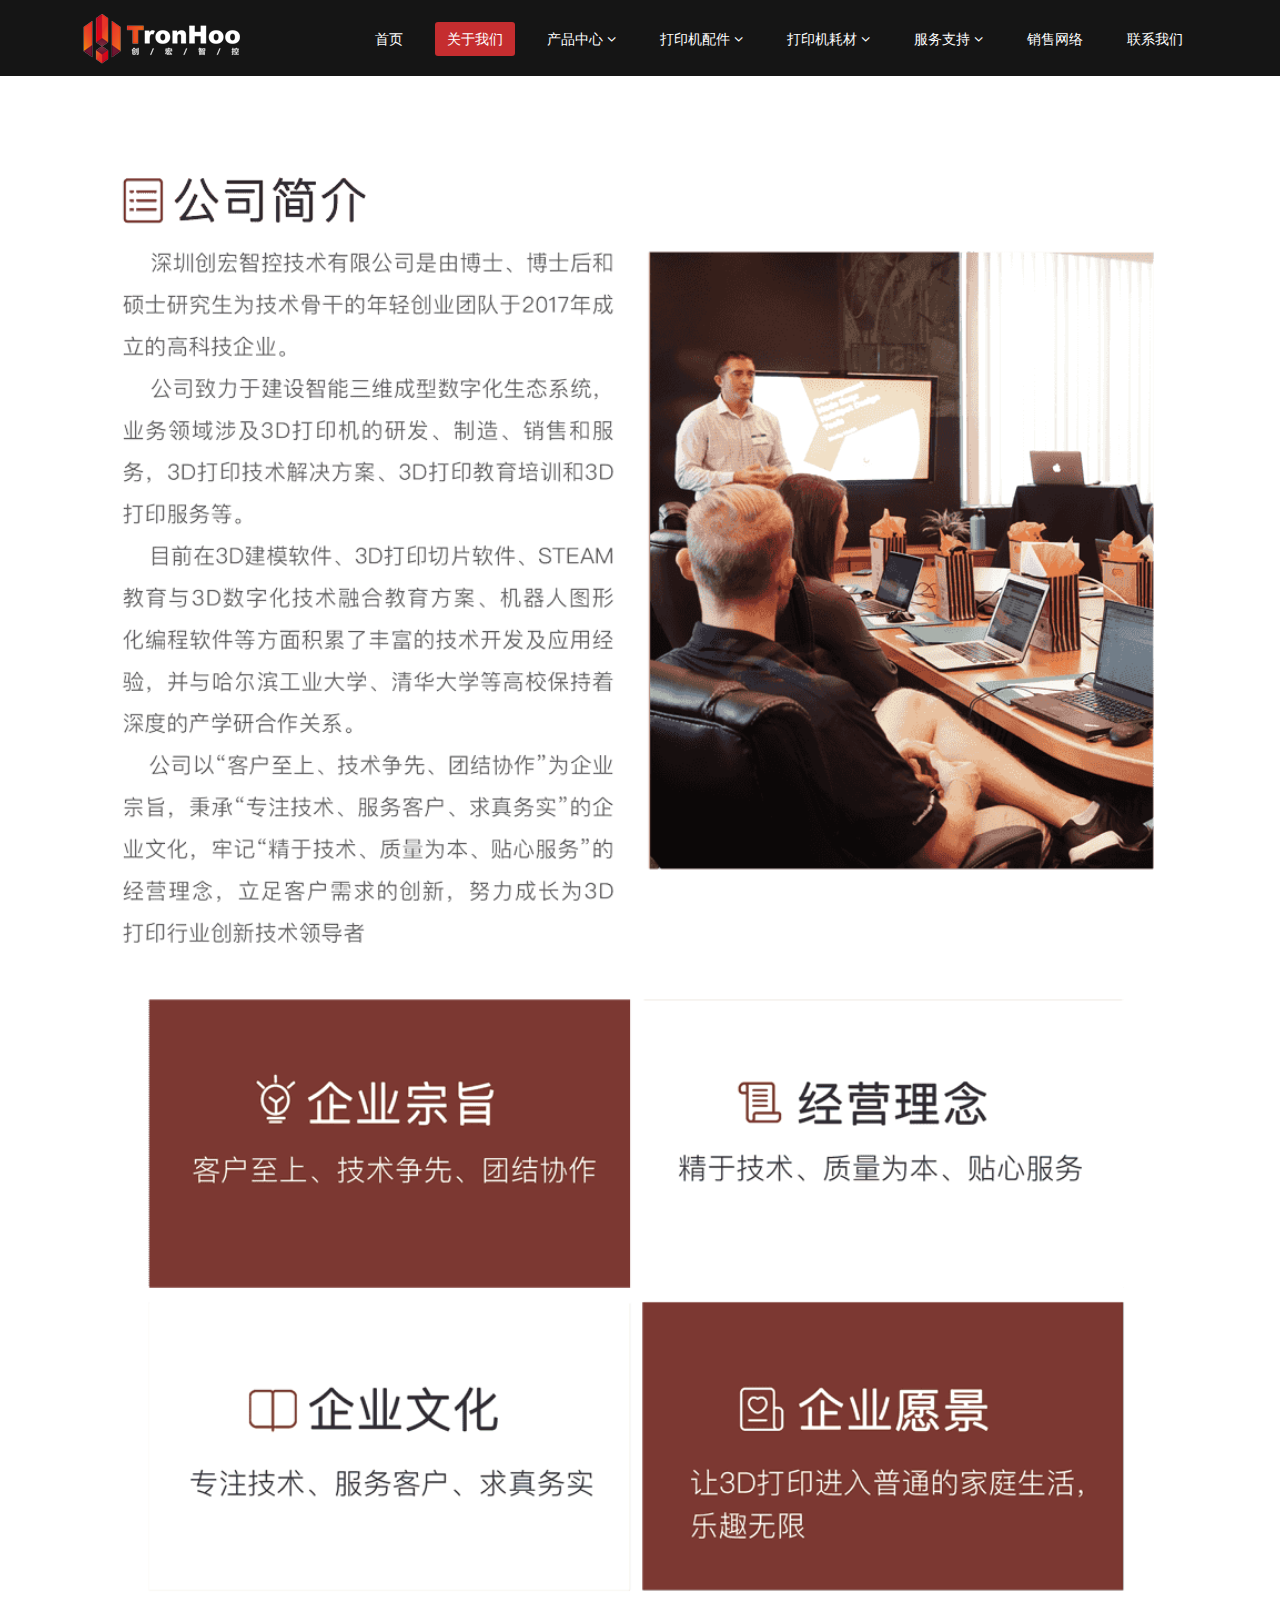
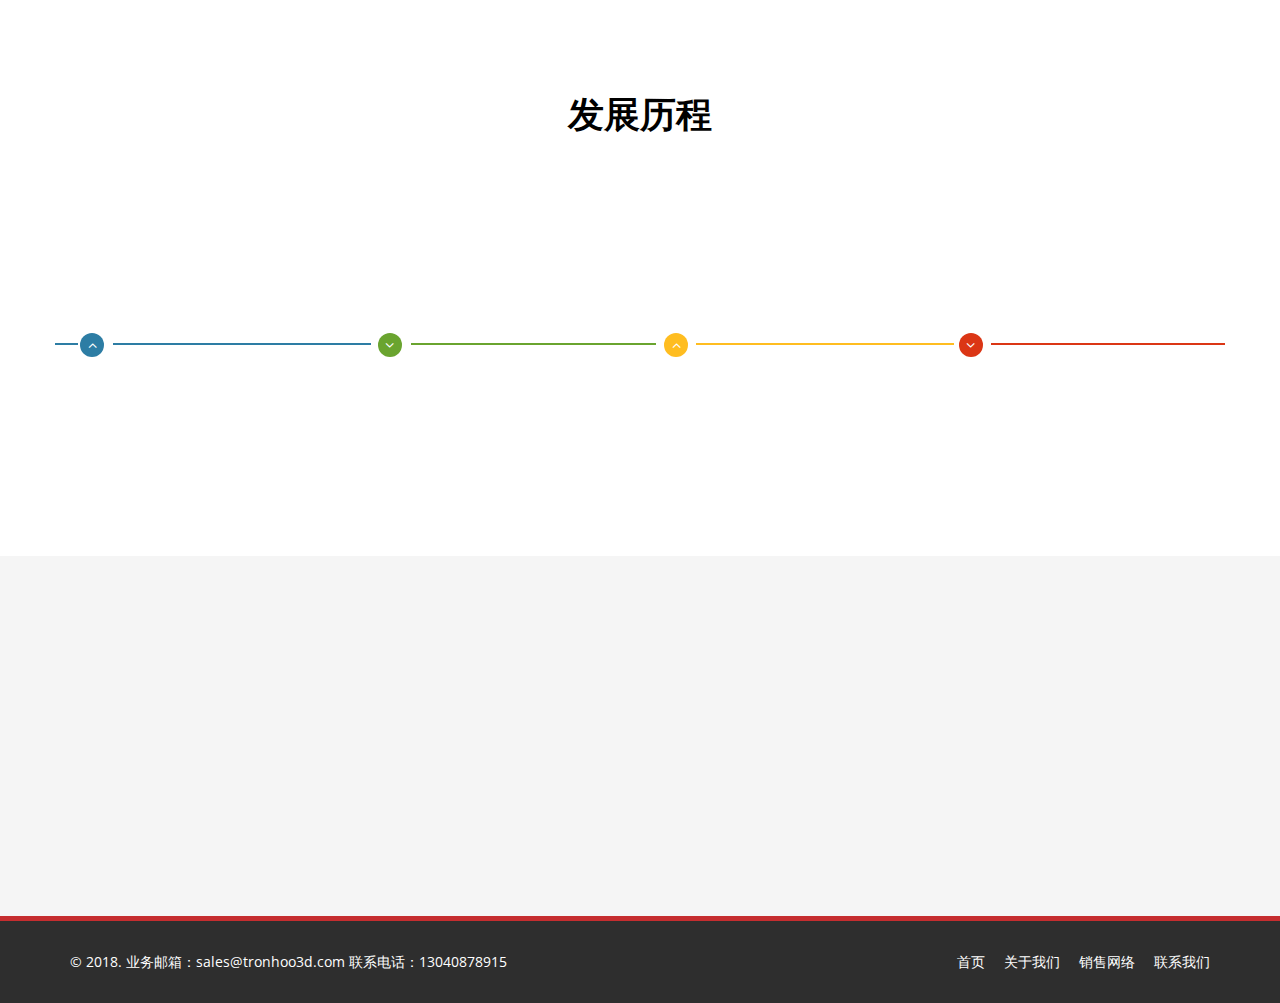
<file: about-us.html>
<!DOCTYPE html>
<html lang="en">
<head>
    <meta charset="utf-8">
    <meta name="viewport" content="width=device-width, initial-scale=1.0">
    <meta name="description" content="">
    <meta name="author" content="">
    <link rel="icon" href="images/tronhoo3d_ico_16x16.ico">

    <title>关于我们</title>

    <!-- core CSS -->
    <link href="css/bootstrap.min.css" rel="stylesheet">
    <link href="css/font-awesome.min.css" rel="stylesheet">
    <link href="css/prettyPhoto.css" rel="stylesheet">
    <link href="css/animate.min.css" rel="stylesheet">
    <link href="css/main.css" rel="stylesheet">
    <link href="css/responsive.css" rel="stylesheet">
    <style type="text/css">
        h1,h2{
            color: black;
        }
        h1{
            font-size: 24px;
        }
        .lead {
            text-align: left;
            text-indent: 32px;
            margin-bottom: 0px;
            background-color: #f5f5f5;
            padding: 5px;
        }
        .leads{
            text-align: center;
            background-color: #f5f5f5;
            padding: 5px;
            margin: 5px;
        }
    </style>

    <!--[if lt IE 9]>
    <script src="js/html5shiv.js"></script>
    <script src="js/respond.min.js"></script>
<![endif]-->       
</head><!--/head-->

<body>

    <header id="header">

        <nav class="navbar navbar-inverse" role="banner">
            <div class="container">
                <div class="navbar-header">
                    <a class="navbar-brand" href="index.html"><img src="images/logo.png" alt="logo"></a>
                </div>

                <div class="collapse navbar-collapse navbar-right">
                    <ul class="nav navbar-nav">
                        <li><a href="index.html">首页</a></li>
                        <li class="active"><a href="about-us.html">关于我们</a></li>
                        <li class="dropdown">
                            <a href="project.html" class="dropdown-toggle" data-toggle="project.html">产品中心 <i class="fa fa-angle-down"></i></a>
                            <ul class="dropdown-menu">
                                <li><a href="project.html#diy">DIY桌面级3D打印机</a></li>
                                <li><a href="project.html#edu">教育类智能3D打印机</a></li>
                                <li><a href="project.html#ind">工业级智能3D打印机</a></li>
                                <li><a href="project.html#stm">STEAM教育方案</a></li>
                            </ul>
                        </li>
                        <li class="dropdown">
                            <a href="accessory.html" class="dropdown-toggle" data-toggle="accessory.html">打印机配件 <i class="fa fa-angle-down"></i></a>
                            <ul class="dropdown-menu">
                                <li><a href="accessory.html#控制模块">控制模块</a></li>
                                <li><a href="accessory.html#驱动模块">驱动模块</a></li>
                                <li><a href="accessory.html#光学模块">光学模块</a></li>
                                <li><a href="accessory.html#挤出模块">挤出模块</a></li>
                                <li><a href="accessory.html#电机">电机</a></li>
                                <li><a href="accessory.html#热床">热床</a></li>
                                <li><a href="accessory.html#传感器">传感器</a></li>
                                <li><a href="accessory.html#其他功能模块">其他功能模块</a></li>
                            </ul>
                        </li>
                        <li class="dropdown">
                            <a href="accessory2.html" class="dropdown-toggle" data-toggle="accessory2.html">打印机耗材 <i class="fa fa-angle-down"></i></a>
                            <ul class="dropdown-menu">
                                <li><a href="accessory2.html#PLA">PLA</a></li>
                                <li><a href="accessory2.html#TPU">TPU</a></li>
                                <li><a href="accessory2.html#ABS">ABS</a></li>
                                <li><a href="accessory2.html#PCL">PCL</a></li>
                                <li><a href="accessory2.html#光敏树脂">光敏树脂</a></li>
                                <li><a href="accessory2.html#其他耗材">其他耗材</a></li>
                            </ul>
                        </li>
                        <li class="dropdown">
                            <a href="services.html" class="dropdown-toggle" data-toggle="services.html">服务支持 <i class="fa fa-angle-down"></i></a>
                            <ul class="dropdown-menu">
                                <li><a href="services.html#models">3D模型库</a></li>
                                <li><a href="services.html#software">软件下载</a></li>
                                <li><a href="services.html#files">文件下载</a></li>
                                <li><a href="services.html#ques">常见问题</a></li>
                                <li><a href="services.html#news">3D打印机资讯</a></li>
                            </ul>
                        </li>
                        <li><a href="sell.html">销售网络</a></li> 
                        <li><a href="contact-us.html">联系我们</a></li>                        
                    </ul>
                </div>
            </div><!--/.container-->
        </nav><!--/nav-->
    </header><!--/顶部导航-->

    <section id="about-us">
        <div class="container">
        	<div class="center wow fadeInDown">
        		<img class="col-md-12 col-sm-12 col-xs-12" src="images/aboutus.png"> <!-- 公司介绍图片 -->
        	</div>
     	<div class="team">
           	<div class="center wow fadeInDown">
              		<h2>发展历程</h2>
          	</div>

          	<div class="row clearfix">
              		<div class="col-md-4 col-sm-6">	
                 		<div class="single-profile-top wow fadeInDown" data-wow-duration="1000ms" data-wow-delay="300ms" style ="min-height: 0;">
                    		<h2>2017年创宏智控公司成立；</h2>
                		</div>
            		</div>

        		</div> <!--/.row -->
        		<div class="row team-bar">
          		<div class="first-one-arrow hidden-xs">
             			<hr>
         			</div>
         			<div class="first-arrow hidden-xs">
             			<hr> <i class="fa fa-angle-up"></i>
         			</div>
         			<div class="second-arrow hidden-xs">
             			<hr> <i class="fa fa-angle-down"></i>
         			</div>
         			<div class="third-arrow hidden-xs">
             			<hr> <i class="fa fa-angle-up"></i>
         			</div>
         			<div class="fourth-arrow hidden-xs">
             			<hr> <i class="fa fa-angle-down"></i>
         			</div>
     		</div> <!--发展历程时间图-->       

    		 	<div class="row clearfix">   
      			<div class="col-md-4 col-sm-6 col-md-offset-2">	
         				<div class="single-profile-bottom wow fadeInUp" data-wow-duration="1000ms" data-wow-delay="600ms" style ="margin-left: 25%;min-height: 0;">
            				<h2>2018年成功推出5款智能3D打印机。</h2>
        				</div>
    				</div>
			</div>	<!--/.row-->
		</div><!--section-->
	</div><!--/.container-->
</section><!--/发展历程-->

    <section id="bottom">
        <div class="container wow fadeInDown" data-wow-duration="1000ms" data-wow-delay="600ms">
            <div class="row">
                <div class="col-md-2 col-sm-6"></div>
                <div class="col-md-2 col-sm-6">
                    <div class="widget">
                        <h3>公司信息</h3>
                        <ul>
                            <li><a href="index.html">首页</a></li>
                            <li><a href="about-us.html">关于我们</a></li>
                            <li><a href="about-us.html">荣誉资质</a></li>
                            <li><a href="about-us.html">办公环境</a></li>
                        </ul>
                    </div>    
                </div><!--/.col-md-3-->

                <div class="col-md-2 col-sm-6">
                    <div class="widget">
                        <h3>产品中心</h3>
                        <ul>
                            <li><a href="project.html#diy">DIY桌面级3D打印机</a></li>
                            <li><a href="project.html#edu">教育类智能3D打印机</a></li>
                            <li><a href="project.html#ind">工业级智能3D打印机</a></li>
                            <li><a href="project.html#ind">Steam教育方案</a></li>
                        </ul>
                    </div>    
                </div><!--/.col-md-3-->

                <div class="col-md-2 col-sm-6">
                    <div class="widget">
                        <h3>配件及耗材</h3>
                        <ul>
                            <li><a href="accessory1.html">打印机配件</a></li>
                            <li><a href="accessory2.html">打印机耗材</a></li>   
                        </ul>
                    </div>    
                </div><!--/.col-md-3-->

                <div class="col-md-2 col-sm-6">
                    <div class="widget">
                        <h3>服务支持</h3>
                        <ul>
                            <li><a href="services.html#models">3D模型库</a></li>
                            <li><a href="services.html#software">软件下载</a></li>
                            <li><a href="services.html#files">文件下载</a></li>
                            <li><a href="services.html#ques">常见问题</a></li>
                            <li><a href="services.html#news">3D打印机资讯</a></li>
                        </ul>
                    </div>    
                </div><!--/.col-md-3-->
                <img class="contactImg" src="images/contact2.png" alt="官网二维码">
                <img class="contactImg" src="images/contact1.png" alt="微信公众号">
            </div>
        </div>
    </section><!--/#底部导航栏-->

<footer id="footer" class="midnight-blue">
    <div class="container">
        <div class="row">
            <div class="col-sm-6">
                &copy; 2018. 业务邮箱：sales@tronhoo3d.com 联系电话：13040878915
            </div>
            <div class="col-sm-6">
                <ul class="pull-right">
                    <li><a href="index.html">首页</a></li>
                    <li><a href="about-us.html">关于我们</a></li>
                    <li><a href="sell.html">销售网络</a></li>
                    <li><a href="contact-us.html">联系我们</a></li>
                </ul>
            </div>
        </div>
    </div>
</footer><!--/#底部-->


<script src="js/jquery.js"></script>
<script src="js/bootstrap.min.js"></script>
<script src="js/jquery.prettyPhoto.js"></script>
<script src="js/jquery.isotope.min.js"></script>
<script src="js/main.js"></script>
<script src="js/wow.min.js"></script>
</body>
</html>
</file>
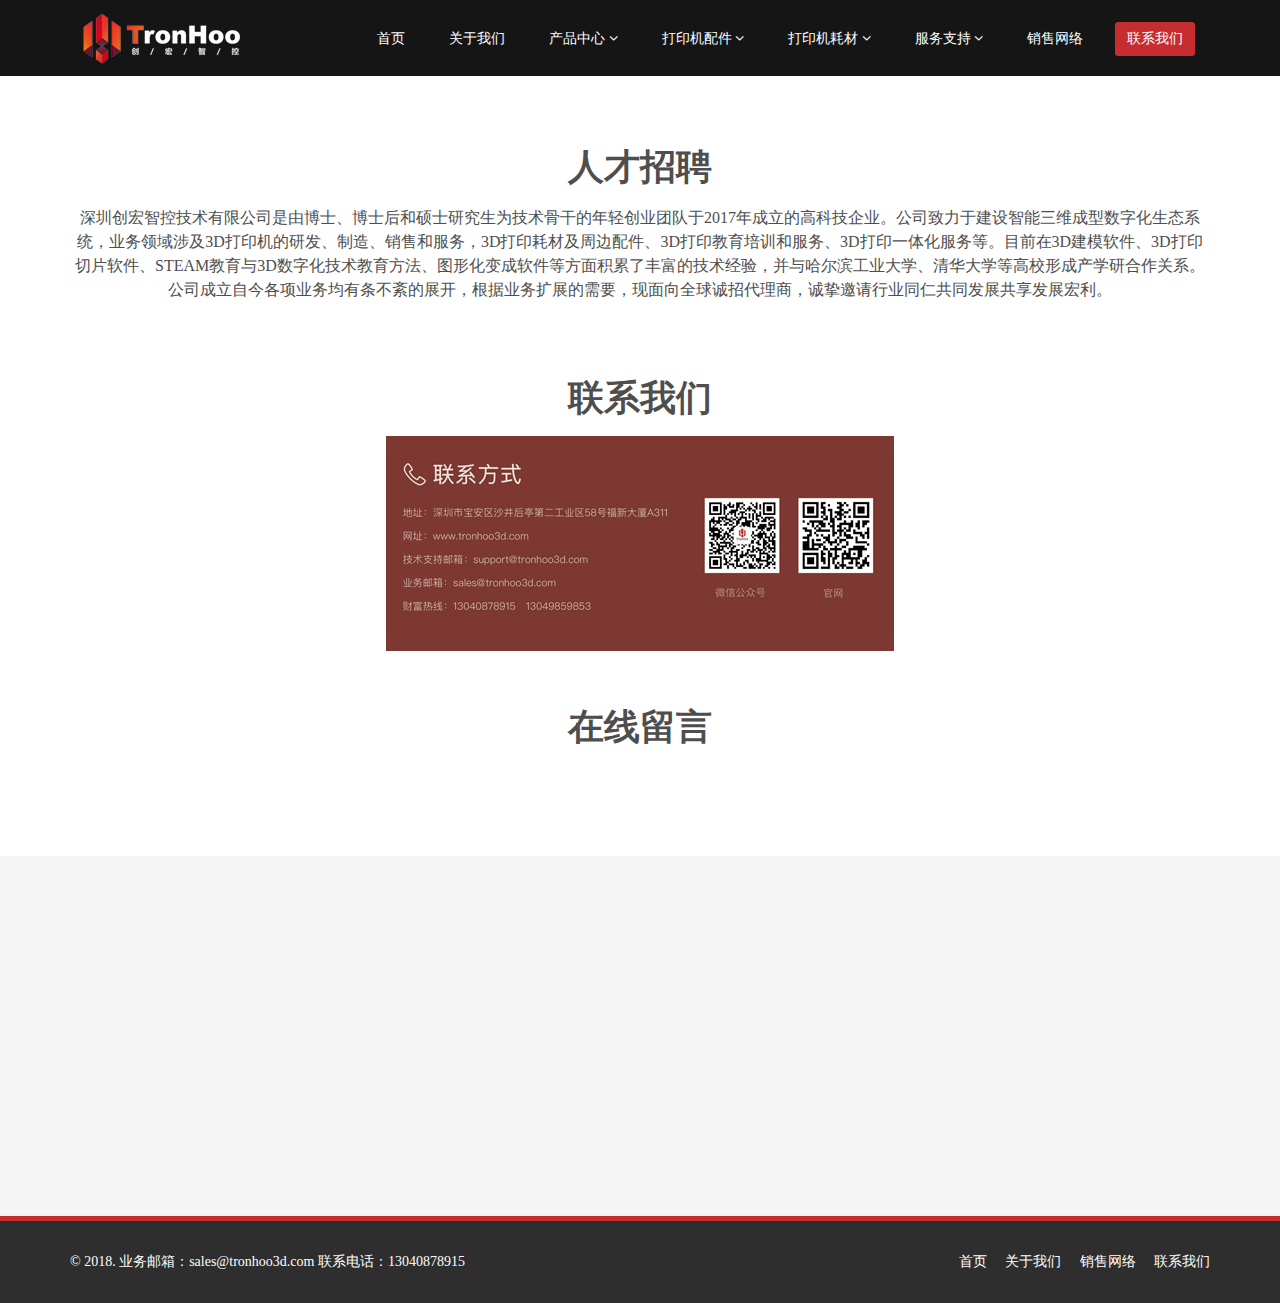
<file: contact-us.html>
<!DOCTYPE html>
<html lang="en">
<head>
    <meta charset="utf-8">
    <meta name="viewport" content="width=device-width, initial-scale=1.0">
    <meta name="description" content="">
    <meta name="author" content="">
    <link rel="icon" href="images/tronhoo3d_ico_16x16.ico">
    <title>关于我们</title>
	
	<!-- core CSS -->
    <link href="css/bootstrap.min.css" rel="stylesheet">
    <link href="css/font-awesome.min.css" rel="stylesheet">
    <link href="css/prettyPhoto.css" rel="stylesheet">
    <link href="css/animate.min.css" rel="stylesheet">
	<link href="css/main.css" rel="stylesheet">
    <link href="css/responsive.css" rel="stylesheet">
    <link rel="stylesheet" type="text/css" href="css/contact.css">
	
    <!--[if lt IE 9]>
    <script src="js/html5shiv.js"></script>
    <script src="js/respond.min.js"></script>
    <![endif]-->       
</head><!--/head-->

<body>

    <header id="header">
        <nav class="navbar navbar-inverse" role="banner">
            <div class="container">
                <div class="navbar-header">
                    <button type="button" class="navbar-toggle" data-toggle="collapse" data-target=".navbar-collapse">
                        <span class="sr-only">Toggle navigation</span>
                        <span class="icon-bar"></span>
                        <span class="icon-bar"></span>
                        <span class="icon-bar"></span>
                    </button>
                    <a class="navbar-brand" href="index.html"><img src="images/logo.png" alt="logo"></a>
                </div>
				
                <div class="collapse navbar-collapse navbar-right">
                    <ul class="nav navbar-nav">
                        <li><a href="index.html">首页</a></li>
                        <li><a href="about-us.html">关于我们</a></li>
                        <li class="dropdown">
                            <a href="project.html" class="dropdown-toggle" data-toggle="project.html">产品中心 <i class="fa fa-angle-down"></i></a>
                            <ul class="dropdown-menu">
                                <li><a href="project.html#diy">DIY桌面级3D打印机</a></li>
                                <li><a href="project.html#edu">教育类智能3D打印机</a></li>
                                <li><a href="project.html#ind">工业级智能3D打印机</a></li>
                                <li><a href="project.html#stm">STEAM教育方案</a></li>
                            </ul>
                        </li>
                        <li class="dropdown">
                            <a href="accessory.html" class="dropdown-toggle" data-toggle="accessory.html">打印机配件 <i class="fa fa-angle-down"></i></a>
                            <ul class="dropdown-menu">
                                <li><a href="accessory.html#控制模块">控制模块</a></li>
                                <li><a href="accessory.html#驱动模块">驱动模块</a></li>
                                <li><a href="accessory.html#光学模块">光学模块</a></li>
                                <li><a href="accessory.html#挤出模块">挤出模块</a></li>
                                <li><a href="accessory.html#电机">电机</a></li>
                                <li><a href="accessory.html#热床">热床</a></li>
                                <li><a href="accessory.html#传感器">传感器</a></li>
                                <li><a href="accessory.html#其他功能模块">其他功能模块</a></li>
                            </ul>
                        </li>
                        <li class="dropdown">
                            <a href="accessory2.html" class="dropdown-toggle" data-toggle="accessory2.html">打印机耗材 <i class="fa fa-angle-down"></i></a>
                            <ul class="dropdown-menu">
                                <li><a href="accessory2.html#PLA">PLA</a></li>
                                <li><a href="accessory2.html#TPU">TPU</a></li>
                                <li><a href="accessory2.html#ABS">ABS</a></li>
                                <li><a href="accessory2.html#PCL">PCL</a></li>
                                <li><a href="accessory2.html#光敏树脂">光敏树脂</a></li>
                                <li><a href="accessory2.html#其他耗材">其他耗材</a></li>
                            </ul>
                        </li>
                        <li class="dropdown">
                            <a href="services.html" class="dropdown-toggle" data-toggle="services.html">服务支持 <i class="fa fa-angle-down"></i></a>
                            <ul class="dropdown-menu">
                                <li><a href="services.html#models">3D模型库</a></li>
                                <li><a href="services.html#software">软件下载</a></li>
                                <li><a href="services.html#files">文件下载</a></li>
                                <li><a href="services.html#ques">常见问题</a></li>
                                <li><a href="services.html#news">3D打印机资讯</a></li>
                            </ul>
                        </li>
                        <li><a href="sell.html">销售网络</a></li> 
                        <li class="active"><a href="contact-us.html">联系我们</a></li>                        
                    </ul>
                </div>
            </div><!--/.container-->
        </nav><!--/nav-->
	</header><!--/顶部导航-->

    <section id="about-us">
        <div class="container">
        	<div class="center wow fadeInDown">
				<h2>人才招聘</h2>
				<p class="lead">深圳创宏智控技术有限公司是由博士、博士后和硕士研究生为技术骨干的年轻创业团队于2017年成立的高科技企业。公司致力于建设智能三维成型数字化生态系统，业务领域涉及3D打印机的研发、制造、销售和服务，3D打印耗材及周边配件、3D打印教育培训和服务、3D打印一体化服务等。目前在3D建模软件、3D打印切片软件、STEAM教育与3D数字化技术教育方法、图形化变成软件等方面积累了丰富的技术经验，并与哈尔滨工业大学、清华大学等高校形成产学研合作关系。公司成立自今各项业务均有条不紊的展开，根据业务扩展的需要，现面向全球诚招代理商，诚挚邀请行业同仁共同发展共享发展宏利。</p>
			</div>

			<div class="center wow fadeInDown">
				<h2>联系我们</h2>
				<img src="images/contact.png">
			</div>
			
				
            <div class="center wow fadeInDown end">
                <h2>在线留言</h2>
            </div>
            <div id="comment">
                <commemt-content v-bind:comment="comment" v-on:change="changCommmer"></commemt-content>
                <comment-textarea v-bind:type="type" v-bind:name="oldComment" v-on:submit="addComment" v-on:canel="canelCommit"></comment-textarea>
            </div><!-- 留言系统使用了vuejs模板-->
		</div><!--/.container-->
    </section>

        <section id="bottom">
        <div class="container wow fadeInDown" data-wow-duration="1000ms" data-wow-delay="600ms">
            <div class="row">
                <div class="col-md-2 col-sm-6"></div>
                <div class="col-md-2 col-sm-6">
                    <div class="widget">
                        <h3>公司信息</h3>
                        <ul>
                            <li><a href="index.html">首页</a></li>
                            <li><a href="about-us.html">关于我们</a></li>
                            <li><a href="about-us.html">荣誉资质</a></li>
                            <li><a href="about-us.html">办公环境</a></li>
                        </ul>
                    </div>    
                </div><!--/.col-md-3-->

                <div class="col-md-2 col-sm-6">
                    <div class="widget">
                        <h3>产品中心</h3>
                        <ul>
                            <li><a href="project.html#diy">DIY桌面级3D打印机</a></li>
                            <li><a href="project.html#edu">教育类智能3D打印机</a></li>
                            <li><a href="project.html#ind">工业级智能3D打印机</a></li>
                            <li><a href="project.html#ind">Steam教育方案</a></li>
                        </ul>
                    </div>    
                </div><!--/.col-md-3-->

                <div class="col-md-2 col-sm-6">
                    <div class="widget">
                        <h3>配件及耗材</h3>
                        <ul>
                            <li><a href="accessory1.html">打印机配件</a></li>
                            <li><a href="accessory2.html">打印机耗材</a></li>   
                        </ul>
                    </div>    
                </div><!--/.col-md-3-->

                <div class="col-md-2 col-sm-6">
                    <div class="widget">
                        <h3>服务支持</h3>
                        <ul>
                            <li><a href="services.html#models">3D模型库</a></li>
                            <li><a href="services.html#software">软件下载</a></li>
                            <li><a href="services.html#files">文件下载</a></li>
                            <li><a href="services.html#ques">常见问题</a></li>
                            <li><a href="services.html#news">3D打印机资讯</a></li>
                        </ul>
                    </div>    
                </div><!--/.col-md-3-->
                <img class="contactImg" src="images/contact2.png" alt="官网二维码">
                <img class="contactImg" src="images/contact1.png" alt="微信公众号">
            </div>
        </div>
    </section><!--/#底部导航-->

    <footer id="footer" class="midnight-blue">
        <div class="container">
            <div class="row">
                <div class="col-sm-6">
                    &copy; 2018. 业务邮箱：sales@tronhoo3d.com 联系电话：13040878915
                </div>
                <div class="col-sm-6">
                    <ul class="pull-right">
                        <li><a href="index.html">首页</a></li>
                        <li><a href="about-us.html">关于我们</a></li>
                        <li><a href="sell.html">销售网络</a></li>
                        <li><a href="contact-us.html">联系我们</a></li>
                    </ul>
                </div>
            </div>
        </div>
    </footer><!--/#底部-->
    

    <script src="js/jquery.js"></script>
    <script src="js/bootstrap.min.js"></script>
    <script src="js/jquery.prettyPhoto.js"></script>
    <script src="js/jquery.isotope.min.js"></script>
    <script src="js/main.js"></script>
    <script src="js/wow.min.js"></script>
    <script src="js/vue.js"></script>
    <script src="js/contact.js"></script><!--/该页面js代码-->
</body>
</html>
</file>
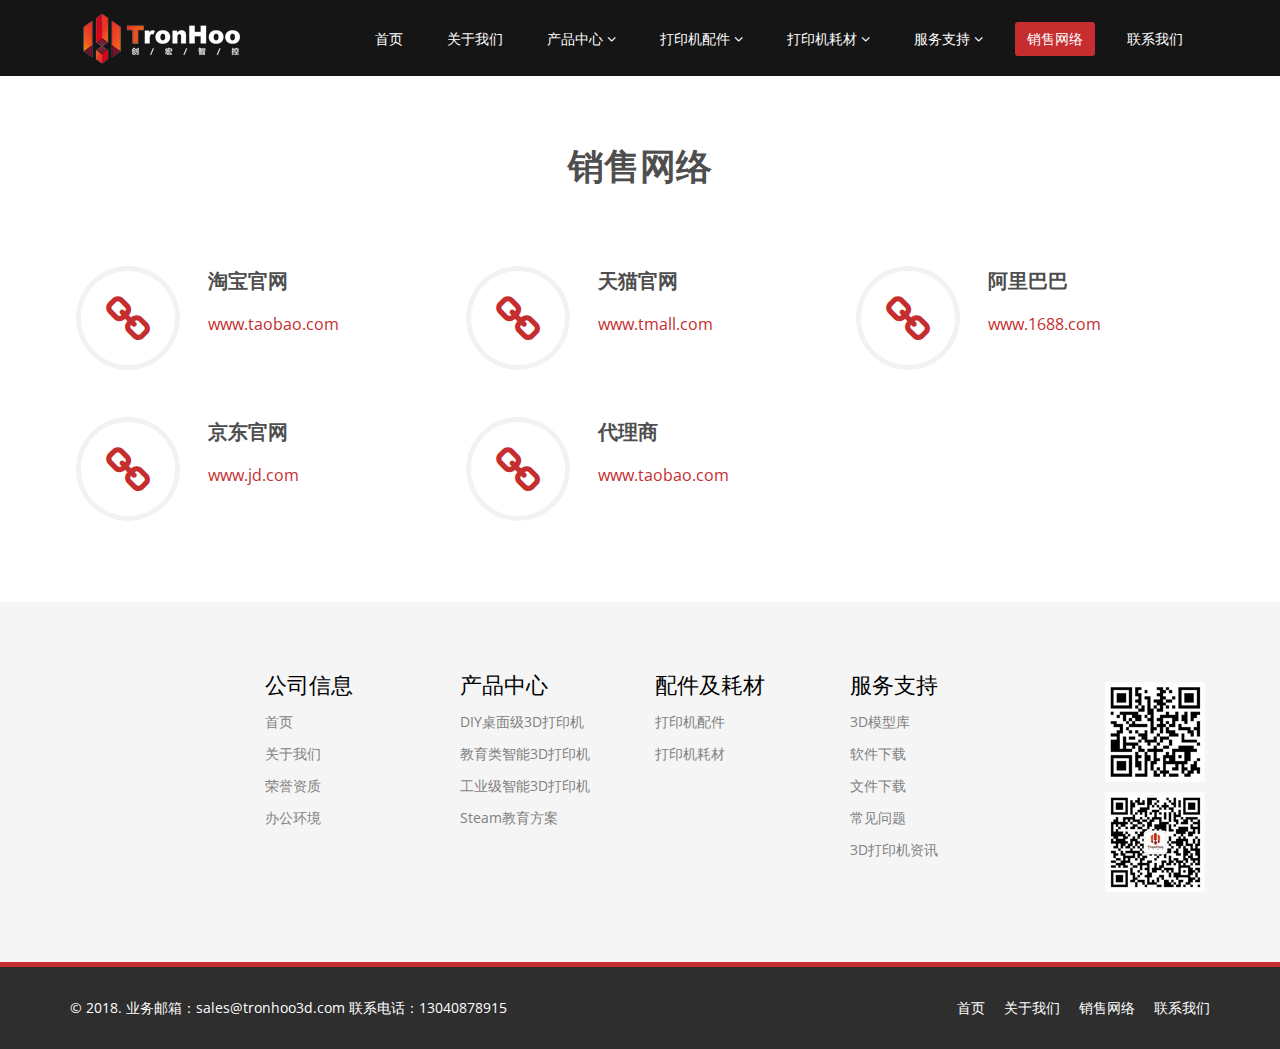
<file: sell.html>
<!DOCTYPE html>
<html lang="en">
<head>
    <meta charset="utf-8">
    <meta name="viewport" content="width=device-width, initial-scale=1.0">
    <meta name="description" content="">
    <meta name="author" content="">
    <link rel="icon" href="images/tronhoo3d_ico_16x16.ico">

    <title>销售渠道</title>
    
    <!-- core CSS -->
    <link href="css/bootstrap.min.css" rel="stylesheet">
    <link href="css/font-awesome.min.css" rel="stylesheet">
    <link href="css/prettyPhoto.css" rel="stylesheet">
    <link href="css/animate.min.css" rel="stylesheet">
    <link href="css/main.css" rel="stylesheet">
    <link href="css/responsive.css" rel="stylesheet">
    <link rel="stylesheet" type="text/css" href="css/project.css">
    
    <!--[if lt IE 9]>
    <script src="js/html5shiv.js"></script>
    <script src="js/respond.min.js"></script>
    <![endif]-->       
</head><!--/head-->

<body>

    <header id="header">

        <nav class="navbar navbar-inverse" role="banner">
            <div class="container">
                <div class="navbar-header">
                    <a class="navbar-brand" href="index.html"><img src="images/logo.png" alt="logo"></a>
                </div>
                
                <div class="collapse navbar-collapse navbar-right">
                    <ul class="nav navbar-nav">
                        <li><a href="index.html">首页</a></li>
                        <li><a href="about-us.html">关于我们</a></li>
                        <li class="dropdown">
                            <a href="project.html" class="dropdown-toggle" data-toggle="project.html">产品中心 <i class="fa fa-angle-down"></i></a>
                            <ul class="dropdown-menu">
                                <li><a href="project.html#diy">DIY桌面级3D打印机</a></li>
                                <li><a href="project.html#edu">教育类智能3D打印机</a></li>
                                <li><a href="project.html#ind">工业级智能3D打印机</a></li>
                                <li><a href="project.html#stm">STEAM教育方案</a></li>
                            </ul>
                        </li>
                        <li class="dropdown">
                            <a href="accessory.html" class="dropdown-toggle" data-toggle="accessory.html">打印机配件 <i class="fa fa-angle-down"></i></a>
                            <ul class="dropdown-menu">
                                <li><a href="accessory.html#控制模块">控制模块</a></li>
                                <li><a href="accessory.html#驱动模块">驱动模块</a></li>
                                <li><a href="accessory.html#光学模块">光学模块</a></li>
                                <li><a href="accessory.html#挤出模块">挤出模块</a></li>
                                <li><a href="accessory.html#电机">电机</a></li>
                                <li><a href="accessory.html#热床">热床</a></li>
                                <li><a href="accessory.html#传感器">传感器</a></li>
                                <li><a href="accessory.html#其他功能模块">其他功能模块</a></li>
                            </ul>
                        </li>
                        <li class="dropdown">
                            <a href="accessory2.html" class="dropdown-toggle" data-toggle="accessory2.html">打印机耗材 <i class="fa fa-angle-down"></i></a>
                            <ul class="dropdown-menu">
                                <li><a href="accessory2.html#PLA">PLA</a></li>
                                <li><a href="accessory2.html#TPU">TPU</a></li>
                                <li><a href="accessory2.html#ABS">ABS</a></li>
                                <li><a href="accessory2.html#PCL">PCL</a></li>
                                <li><a href="accessory2.html#光敏树脂">光敏树脂</a></li>
                                <li><a href="accessory2.html#其他耗材">其他耗材</a></li>
                            </ul>
                        </li>
                        <li class="dropdown">
                            <a href="services.html" class="dropdown-toggle" data-toggle="services.html">服务支持 <i class="fa fa-angle-down"></i></a>
                            <ul class="dropdown-menu">
                                <li><a href="services.html#software">软件下载</a></li>
                                <li><a href="services.html#files">文件下载</a></li>
                                <li><a href="services.html#ques">常见问题</a></li>
                                <li><a href="services.html#news">3D打印机资讯</a></li>
                            </ul>
                        </li>
                        <li class="active"><a href="sell.html" >销售网络</a></li> 
                        <li><a href="contact-us.html">联系我们</a></li>                        
                    </ul>
                </div>
            </div><!--/.container-->
        </nav><!--/nav-->
    </header><!--/顶部导航-->

    <section id="feature" class="transparent-bg">
        <div class="container">
           <div class="center wow fadeInDown">
                <h2>销售网络</h2>
            </div>
            <div class="row">
                <div class="features">
                    <div class="col-md-4 col-sm-6 wow fadeInDown" data-wow-duration="1000ms" data-wow-delay="600ms">
                        <div class="feature-wrap">
                            <i class="fa fa-link"></i>
                            <h2>淘宝官网</h2>
                            <h3><a href="https://www.taobao.com">www.taobao.com</a></h3>
                        </div>
                    </div><!--/.col-md-4-->

                    <div class="col-md-4 col-sm-6 wow fadeInDown" data-wow-duration="1000ms" data-wow-delay="600ms">
                        <div class="feature-wrap">
                            <i class="fa fa-link"></i>
                            <h2>天猫官网</h2>
                            <h3><a href="https://www.tmall.com">www.tmall.com</a></h3>
                        </div>
                    </div><!--/.col-md-4-->

                    <div class="col-md-4 col-sm-6 wow fadeInDown" data-wow-duration="1000ms" data-wow-delay="600ms">
                        <div class="feature-wrap">
                            <i class="fa fa-link"></i>
                            <h2>阿里巴巴</h2>
                            <h3><a href="https://www.1688.com">www.1688.com</a></h3>
                        </div>
                    </div><!--/.col-md-4-->
                
                    <div class="col-md-4 col-sm-6 wow fadeInDown" data-wow-duration="1000ms" data-wow-delay="600ms">
                        <div class="feature-wrap">
                            <i class="fa fa-link"></i>
                            <h2>京东官网</h2>
                            <h3><a href="https://www.jd.com">www.jd.com</a></h3>
                        </div>
                    </div><!--/.col-md-4-->

                    <div class="col-md-4 col-sm-6 wow fadeInDown" data-wow-duration="1000ms" data-wow-delay="600ms">
                        <div class="feature-wrap">
                            <i class="fa fa-link"></i>
                            <h2>代理商</h2>
                            <h3><a href="https://www.taobao.com">www.taobao.com</a></h3>
                        </div>
                    </div><!--/.col-md-4-->
                </div>
            </div><!--/.row--> 
        </div><!--/.container-->
    </section><!--/#主要销售平台-->

        <section id="bottom">
        <div class="container wow fadeInDown" data-wow-duration="1000ms" data-wow-delay="600ms">
            <div class="row">
                <div class="col-md-2 col-sm-6"></div>
                <div class="col-md-2 col-sm-6">
                    <div class="widget">
                        <h3>公司信息</h3>
                        <ul>
                            <li><a href="index.html">首页</a></li>
                            <li><a href="about-us.html">关于我们</a></li>
                            <li><a href="about-us.html">荣誉资质</a></li>
                            <li><a href="about-us.html">办公环境</a></li>
                        </ul>
                    </div>    
                </div><!--/.col-md-3-->

                <div class="col-md-2 col-sm-6">
                    <div class="widget">
                        <h3>产品中心</h3>
                        <ul>
                            <li><a href="project.html#diy">DIY桌面级3D打印机</a></li>
                            <li><a href="project.html#edu">教育类智能3D打印机</a></li>
                            <li><a href="project.html#ind">工业级智能3D打印机</a></li>
                            <li><a href="project.html#ind">Steam教育方案</a></li>
                        </ul>
                    </div>    
                </div><!--/.col-md-3-->

                <div class="col-md-2 col-sm-6">
                    <div class="widget">
                        <h3>配件及耗材</h3>
                        <ul>
                            <li><a href="accessory1.html">打印机配件</a></li>
                            <li><a href="accessory2.html">打印机耗材</a></li>   
                        </ul>
                    </div>    
                </div><!--/.col-md-3-->

                <div class="col-md-2 col-sm-6">
                    <div class="widget">
                        <h3>服务支持</h3>
                        <ul>
                            <li><a href="services.html#models">3D模型库</a></li>
                            <li><a href="services.html#software">软件下载</a></li>
                            <li><a href="services.html#files">文件下载</a></li>
                            <li><a href="services.html#ques">常见问题</a></li>
                            <li><a href="services.html#news">3D打印机资讯</a></li>
                        </ul>
                    </div>    
                </div><!--/.col-md-3-->
                <img class="contactImg" src="images/contact2.png" alt="官网二维码">
                <img class="contactImg" src="images/contact1.png" alt="微信公众号">
            </div>
        </div>
    </section><!--/#底部导航-->

    <footer id="footer" class="midnight-blue">
        <div class="container">
            <div class="row">
                <div class="col-sm-6">
                    &copy; 2018. 业务邮箱：sales@tronhoo3d.com 联系电话：13040878915
                </div>
                <div class="col-sm-6">
                    <ul class="pull-right">
                        <li><a href="index.html">首页</a></li>
                        <li><a href="about-us.html">关于我们</a></li>
                        <li><a href="sell.html">销售网络</a></li>
                        <li><a href="contact-us.html">联系我们</a></li>
                    </ul>
                </div>
            </div>
        </div>
    </footer><!--/#底部-->
    

    <script src="js/jquery.js"></script>
    <script src="js/bootstrap.min.js"></script>
    <script src="js/jquery.prettyPhoto.js"></script>
    <script src="js/jquery.isotope.min.js"></script>
    <script src="js/main.js"></script>
    <script src="js/wow.min.js"></script>
    <script type="text/javascript">
        var pointer = document.querySelectorAll(".fa-link");
        for(var i = 0; i< pointer.length;i++) {
            pointer[i].onclick = function() {
                window.location = "http://" + this.parentElement.children[2].innerText;
            }
        }//点击链接跳转到相应页面
    </script>
</body>
</html>
</file>
<file: css/prettyPhoto.css>
div.pp_default .pp_top,div.pp_default .pp_top .pp_middle,div.pp_default .pp_top .pp_left,div.pp_default .pp_top .pp_right,div.pp_default .pp_bottom,div.pp_default .pp_bottom .pp_left,div.pp_default .pp_bottom .pp_middle,div.pp_default .pp_bottom .pp_right{height:13px}
div.pp_default .pp_top .pp_left{background:url(../images/prettyPhoto/default/sprite.png) -78px -93px no-repeat}
div.pp_default .pp_top .pp_middle{background:url(../images/prettyPhoto/default/sprite_x.png) top left repeat-x}
div.pp_default .pp_top .pp_right{background:url(../images/prettyPhoto/default/sprite.png) -112px -93px no-repeat}
div.pp_default .pp_content .ppt{color:#f8f8f8}
div.pp_default .pp_content_container .pp_left{background:url(../images/prettyPhoto/default/sprite_y.png) -7px 0 repeat-y;padding-left:13px}
div.pp_default .pp_content_container .pp_right{background:url(../images/prettyPhoto/default/sprite_y.png) top right repeat-y;padding-right:13px}
div.pp_default .pp_next:hover{background:url(../images/prettyPhoto/default/sprite_next.png) center right no-repeat;cursor:pointer}
div.pp_default .pp_previous:hover{background:url(../images/prettyPhoto/default/sprite_prev.png) center left no-repeat;cursor:pointer}
div.pp_default .pp_expand{background:url(../images/prettyPhoto/default/sprite.png) 0 -29px no-repeat;cursor:pointer;width:28px;height:28px}
div.pp_default .pp_expand:hover{background:url(../images/prettyPhoto/default/sprite.png) 0 -56px no-repeat;cursor:pointer}
div.pp_default .pp_contract{background:url(../images/prettyPhoto/default/sprite.png) 0 -84px no-repeat;cursor:pointer;width:28px;height:28px}
div.pp_default .pp_contract:hover{background:url(../images/prettyPhoto/default/sprite.png) 0 -113px no-repeat;cursor:pointer}
div.pp_default .pp_close{width:30px;height:30px;background:url(../images/prettyPhoto/default/sprite.png) 2px 1px no-repeat;cursor:pointer}
div.pp_default .pp_gallery ul li a{background:url(../images/prettyPhoto/default/default_thumb.png) center center #f8f8f8;border:1px solid #aaa}
div.pp_default .pp_social{margin-top:7px}
div.pp_default .pp_gallery a.pp_arrow_previous,div.pp_default .pp_gallery a.pp_arrow_next{position:static;left:auto}
div.pp_default .pp_nav .pp_play,div.pp_default .pp_nav .pp_pause{background:url(../images/prettyPhoto/default/sprite.png) -51px 1px no-repeat;height:30px;width:30px}
div.pp_default .pp_nav .pp_pause{background-position:-51px -29px}
div.pp_default a.pp_arrow_previous,div.pp_default a.pp_arrow_next{background:url(../images/prettyPhoto/default/sprite.png) -31px -3px no-repeat;height:20px;width:20px;margin:4px 0 0}
div.pp_default a.pp_arrow_next{left:52px;background-position:-82px -3px}
div.pp_default .pp_content_container .pp_details{margin-top:5px}
div.pp_default .pp_nav{clear:none;height:30px;width:110px;position:relative}
div.pp_default .pp_nav .currentTextHolder{font-family:Georgia;font-style:italic;color:#999;font-size:11px;left:75px;line-height:25px;position:absolute;top:2px;margin:0;padding:0 0 0 10px}
div.pp_default .pp_close:hover,div.pp_default .pp_nav .pp_play:hover,div.pp_default .pp_nav .pp_pause:hover,div.pp_default .pp_arrow_next:hover,div.pp_default .pp_arrow_previous:hover{opacity:0.7}
div.pp_default .pp_description{font-size:11px;font-weight:700;line-height:14px;margin:5px 50px 5px 0}
div.pp_default .pp_bottom .pp_left{background:url(../images/prettyPhoto/default/sprite.png) -78px -127px no-repeat}
div.pp_default .pp_bottom .pp_middle{background:url(../images/prettyPhoto/default/sprite_x.png) bottom left repeat-x}
div.pp_default .pp_bottom .pp_right{background:url(../images/prettyPhoto/default/sprite.png) -112px -127px no-repeat}
div.pp_default .pp_loaderIcon{background:url(../images/prettyPhoto/default/loader.gif) center center no-repeat}
div.light_rounded .pp_top .pp_left{background:url(../images/prettyPhoto/light_rounded/sprite.png) -88px -53px no-repeat}
div.light_rounded .pp_top .pp_right{background:url(../images/prettyPhoto/light_rounded/sprite.png) -110px -53px no-repeat}
div.light_rounded .pp_next:hover{background:url(../images/prettyPhoto/light_rounded/btnNext.png) center right no-repeat;cursor:pointer}
div.light_rounded .pp_previous:hover{background:url(../images/prettyPhoto/light_rounded/btnPrevious.png) center left no-repeat;cursor:pointer}
div.light_rounded .pp_expand{background:url(../images/prettyPhoto/light_rounded/sprite.png) -31px -26px no-repeat;cursor:pointer}
div.light_rounded .pp_expand:hover{background:url(../images/prettyPhoto/light_rounded/sprite.png) -31px -47px no-repeat;cursor:pointer}
div.light_rounded .pp_contract{background:url(../images/prettyPhoto/light_rounded/sprite.png) 0 -26px no-repeat;cursor:pointer}
div.light_rounded .pp_contract:hover{background:url(../images/prettyPhoto/light_rounded/sprite.png) 0 -47px no-repeat;cursor:pointer}
div.light_rounded .pp_close{width:75px;height:22px;background:url(../images/prettyPhoto/light_rounded/sprite.png) -1px -1px no-repeat;cursor:pointer}
div.light_rounded .pp_nav .pp_play{background:url(../images/prettyPhoto/light_rounded/sprite.png) -1px -100px no-repeat;height:15px;width:14px}
div.light_rounded .pp_nav .pp_pause{background:url(../images/prettyPhoto/light_rounded/sprite.png) -24px -100px no-repeat;height:15px;width:14px}
div.light_rounded .pp_arrow_previous{background:url(../images/prettyPhoto/light_rounded/sprite.png) 0 -71px no-repeat}
div.light_rounded .pp_arrow_next{background:url(../images/prettyPhoto/light_rounded/sprite.png) -22px -71px no-repeat}
div.light_rounded .pp_bottom .pp_left{background:url(../images/prettyPhoto/light_rounded/sprite.png) -88px -80px no-repeat}
div.light_rounded .pp_bottom .pp_right{background:url(../images/prettyPhoto/light_rounded/sprite.png) -110px -80px no-repeat}
div.dark_rounded .pp_top .pp_left{background:url(../images/prettyPhoto/dark_rounded/sprite.png) -88px -53px no-repeat}
div.dark_rounded .pp_top .pp_right{background:url(../images/prettyPhoto/dark_rounded/sprite.png) -110px -53px no-repeat}
div.dark_rounded .pp_content_container .pp_left{background:url(../images/prettyPhoto/dark_rounded/contentPattern.png) top left repeat-y}
div.dark_rounded .pp_content_container .pp_right{background:url(../images/prettyPhoto/dark_rounded/contentPattern.png) top right repeat-y}
div.dark_rounded .pp_next:hover{background:url(../images/prettyPhoto/dark_rounded/btnNext.png) center right no-repeat;cursor:pointer}
div.dark_rounded .pp_previous:hover{background:url(../images/prettyPhoto/dark_rounded/btnPrevious.png) center left no-repeat;cursor:pointer}
div.dark_rounded .pp_expand{background:url(../images/prettyPhoto/dark_rounded/sprite.png) -31px -26px no-repeat;cursor:pointer}
div.dark_rounded .pp_expand:hover{background:url(../images/prettyPhoto/dark_rounded/sprite.png) -31px -47px no-repeat;cursor:pointer}
div.dark_rounded .pp_contract{background:url(../images/prettyPhoto/dark_rounded/sprite.png) 0 -26px no-repeat;cursor:pointer}
div.dark_rounded .pp_contract:hover{background:url(../images/prettyPhoto/dark_rounded/sprite.png) 0 -47px no-repeat;cursor:pointer}
div.dark_rounded .pp_close{width:75px;height:22px;background:url(../images/prettyPhoto/dark_rounded/sprite.png) -1px -1px no-repeat;cursor:pointer}
div.dark_rounded .pp_description{margin-right:85px;color:#fff}
div.dark_rounded .pp_nav .pp_play{background:url(../images/prettyPhoto/dark_rounded/sprite.png) -1px -100px no-repeat;height:15px;width:14px}
div.dark_rounded .pp_nav .pp_pause{background:url(../images/prettyPhoto/dark_rounded/sprite.png) -24px -100px no-repeat;height:15px;width:14px}
div.dark_rounded .pp_arrow_previous{background:url(../images/prettyPhoto/dark_rounded/sprite.png) 0 -71px no-repeat}
div.dark_rounded .pp_arrow_next{background:url(../images/prettyPhoto/dark_rounded/sprite.png) -22px -71px no-repeat}
div.dark_rounded .pp_bottom .pp_left{background:url(../images/prettyPhoto/dark_rounded/sprite.png) -88px -80px no-repeat}
div.dark_rounded .pp_bottom .pp_right{background:url(../images/prettyPhoto/dark_rounded/sprite.png) -110px -80px no-repeat}
div.dark_rounded .pp_loaderIcon{background:url(../images/prettyPhoto/dark_rounded/loader.gif) center center no-repeat}
div.dark_square .pp_left,div.dark_square .pp_middle,div.dark_square .pp_right,div.dark_square .pp_content{background:#000}
div.dark_square .pp_description{color:#fff;margin:0 85px 0 0}
div.dark_square .pp_loaderIcon{background:url(../images/prettyPhoto/dark_square/loader.gif) center center no-repeat}
div.dark_square .pp_expand{background:url(../images/prettyPhoto/dark_square/sprite.png) -31px -26px no-repeat;cursor:pointer}
div.dark_square .pp_expand:hover{background:url(../images/prettyPhoto/dark_square/sprite.png) -31px -47px no-repeat;cursor:pointer}
div.dark_square .pp_contract{background:url(../images/prettyPhoto/dark_square/sprite.png) 0 -26px no-repeat;cursor:pointer}
div.dark_square .pp_contract:hover{background:url(../images/prettyPhoto/dark_square/sprite.png) 0 -47px no-repeat;cursor:pointer}
div.dark_square .pp_close{width:75px;height:22px;background:url(../images/prettyPhoto/dark_square/sprite.png) -1px -1px no-repeat;cursor:pointer}
div.dark_square .pp_nav{clear:none}
div.dark_square .pp_nav .pp_play{background:url(../images/prettyPhoto/dark_square/sprite.png) -1px -100px no-repeat;height:15px;width:14px}
div.dark_square .pp_nav .pp_pause{background:url(../images/prettyPhoto/dark_square/sprite.png) -24px -100px no-repeat;height:15px;width:14px}
div.dark_square .pp_arrow_previous{background:url(../images/prettyPhoto/dark_square/sprite.png) 0 -71px no-repeat}
div.dark_square .pp_arrow_next{background:url(../images/prettyPhoto/dark_square/sprite.png) -22px -71px no-repeat}
div.dark_square .pp_next:hover{background:url(../images/prettyPhoto/dark_square/btnNext.png) center right no-repeat;cursor:pointer}
div.dark_square .pp_previous:hover{background:url(../images/prettyPhoto/dark_square/btnPrevious.png) center left no-repeat;cursor:pointer}
div.light_square .pp_expand{background:url(../images/prettyPhoto/light_square/sprite.png) -31px -26px no-repeat;cursor:pointer}
div.light_square .pp_expand:hover{background:url(../images/prettyPhoto/light_square/sprite.png) -31px -47px no-repeat;cursor:pointer}
div.light_square .pp_contract{background:url(../images/prettyPhoto/light_square/sprite.png) 0 -26px no-repeat;cursor:pointer}
div.light_square .pp_contract:hover{background:url(../images/prettyPhoto/light_square/sprite.png) 0 -47px no-repeat;cursor:pointer}
div.light_square .pp_close{width:75px;height:22px;background:url(../images/prettyPhoto/light_square/sprite.png) -1px -1px no-repeat;cursor:pointer}
div.light_square .pp_nav .pp_play{background:url(../images/prettyPhoto/light_square/sprite.png) -1px -100px no-repeat;height:15px;width:14px}
div.light_square .pp_nav .pp_pause{background:url(../images/prettyPhoto/light_square/sprite.png) -24px -100px no-repeat;height:15px;width:14px}
div.light_square .pp_arrow_previous{background:url(../images/prettyPhoto/light_square/sprite.png) 0 -71px no-repeat}
div.light_square .pp_arrow_next{background:url(../images/prettyPhoto/light_square/sprite.png) -22px -71px no-repeat}
div.light_square .pp_next:hover{background:url(../images/prettyPhoto/light_square/btnNext.png) center right no-repeat;cursor:pointer}
div.light_square .pp_previous:hover{background:url(../images/prettyPhoto/light_square/btnPrevious.png) center left no-repeat;cursor:pointer}
div.facebook .pp_top .pp_left{background:url(../images/prettyPhoto/facebook/sprite.png) -88px -53px no-repeat}
div.facebook .pp_top .pp_middle{background:url(../images/prettyPhoto/facebook/contentPatternTop.png) top left repeat-x}
div.facebook .pp_top .pp_right{background:url(../images/prettyPhoto/facebook/sprite.png) -110px -53px no-repeat}
div.facebook .pp_content_container .pp_left{background:url(../images/prettyPhoto/facebook/contentPatternLeft.png) top left repeat-y}
div.facebook .pp_content_container .pp_right{background:url(../images/prettyPhoto/facebook/contentPatternRight.png) top right repeat-y}
div.facebook .pp_expand{background:url(../images/prettyPhoto/facebook/sprite.png) -31px -26px no-repeat;cursor:pointer}
div.facebook .pp_expand:hover{background:url(../images/prettyPhoto/facebook/sprite.png) -31px -47px no-repeat;cursor:pointer}
div.facebook .pp_contract{background:url(../images/prettyPhoto/facebook/sprite.png) 0 -26px no-repeat;cursor:pointer}
div.facebook .pp_contract:hover{background:url(../images/prettyPhoto/facebook/sprite.png) 0 -47px no-repeat;cursor:pointer}
div.facebook .pp_close{width:22px;height:22px;background:url(../images/prettyPhoto/facebook/sprite.png) -1px -1px no-repeat;cursor:pointer}
div.facebook .pp_description{margin:0 37px 0 0}
div.facebook .pp_loaderIcon{background:url(../images/prettyPhoto/facebook/loader.gif) center center no-repeat}
div.facebook .pp_arrow_previous{background:url(../images/prettyPhoto/facebook/sprite.png) 0 -71px no-repeat;height:22px;margin-top:0;width:22px}
div.facebook .pp_arrow_previous.disabled{background-position:0 -96px;cursor:default}
div.facebook .pp_arrow_next{background:url(../images/prettyPhoto/facebook/sprite.png) -32px -71px no-repeat;height:22px;margin-top:0;width:22px}
div.facebook .pp_arrow_next.disabled{background-position:-32px -96px;cursor:default}
div.facebook .pp_nav{margin-top:0}
div.facebook .pp_nav p{font-size:15px;padding:0 3px 0 4px}
div.facebook .pp_nav .pp_play{background:url(../images/prettyPhoto/facebook/sprite.png) -1px -123px no-repeat;height:22px;width:22px}
div.facebook .pp_nav .pp_pause{background:url(../images/prettyPhoto/facebook/sprite.png) -32px -123px no-repeat;height:22px;width:22px}
div.facebook .pp_next:hover{background:url(../images/prettyPhoto/facebook/btnNext.png) center right no-repeat;cursor:pointer}
div.facebook .pp_previous:hover{background:url(../images/prettyPhoto/facebook/btnPrevious.png) center left no-repeat;cursor:pointer}
div.facebook .pp_bottom .pp_left{background:url(../images/prettyPhoto/facebook/sprite.png) -88px -80px no-repeat}
div.facebook .pp_bottom .pp_middle{background:url(../images/prettyPhoto/facebook/contentPatternBottom.png) top left repeat-x}
div.facebook .pp_bottom .pp_right{background:url(../images/prettyPhoto/facebook/sprite.png) -110px -80px no-repeat}
div.pp_pic_holder a:focus{outline:none}
div.pp_overlay{background:#000;display:none;left:0;position:absolute;top:0;width:100%;z-index:9500}
div.pp_pic_holder{display:none;position:absolute;width:100px;z-index:10000}
.pp_content{height:40px;min-width:40px}
* html .pp_content{width:40px}
.pp_content_container{position:relative;text-align:left;width:100%}
.pp_content_container .pp_left{padding-left:20px}
.pp_content_container .pp_right{padding-right:20px}
.pp_content_container .pp_details{float:left;margin:10px 0 2px}
.pp_description{display:none;margin:0}
.pp_social{float:left;margin:0}
.pp_social .facebook{float:left;margin-left:5px;width:55px;overflow:hidden}
.pp_social .twitter{float:left}
.pp_nav{clear:right;float:left;margin:3px 10px 0 0}
.pp_nav p{float:left;white-space:nowrap;margin:2px 4px}
.pp_nav .pp_play,.pp_nav .pp_pause{float:left;margin-right:4px;text-indent:-10000px}
a.pp_arrow_previous,a.pp_arrow_next{display:block;float:left;height:15px;margin-top:3px;overflow:hidden;text-indent:-10000px;width:14px}
.pp_hoverContainer{position:absolute;top:0;width:100%;z-index:2000}
.pp_gallery{display:none;left:50%;margin-top:-50px;position:absolute;z-index:10000}
.pp_gallery div{float:left;overflow:hidden;position:relative}
.pp_gallery ul{float:left;height:35px;position:relative;white-space:nowrap;margin:0 0 0 5px;padding:0}
.pp_gallery ul a{border:1px rgba(0,0,0,0.5) solid;display:block;float:left;height:33px;overflow:hidden}
.pp_gallery ul a img{border:0}
.pp_gallery li{display:block;float:left;margin:0 5px 0 0;padding:0}
.pp_gallery li.default a{background:url(../images/prettyPhoto/facebook/default_thumbnail.gif) 0 0 no-repeat;display:block;height:33px;width:50px}
.pp_gallery .pp_arrow_previous,.pp_gallery .pp_arrow_next{margin-top:7px!important}
a.pp_next{background:url(../images/prettyPhoto/light_rounded/btnNext.png) 10000px 10000px no-repeat;display:block;float:right;height:100%;text-indent:-10000px;width:49%}
a.pp_previous{background:url(../images/prettyPhoto/light_rounded/btnNext.png) 10000px 10000px no-repeat;display:block;float:left;height:100%;text-indent:-10000px;width:49%}
a.pp_expand,a.pp_contract{cursor:pointer;display:none;height:20px;position:absolute;right:30px;text-indent:-10000px;top:10px;width:20px;z-index:20000}
a.pp_close{position:absolute;right:0;top:0;display:block;line-height:22px;text-indent:-10000px}
.pp_loaderIcon{display:block;height:24px;left:50%;position:absolute;top:50%;width:24px;margin:-12px 0 0 -12px}
#pp_full_res{line-height:1!important}
#pp_full_res .pp_inline{text-align:left}
#pp_full_res .pp_inline p{margin:0 0 15px}
div.ppt{color:#fff;display:none;font-size:17px;z-index:9999;margin:0 0 5px 15px}
div.pp_default .pp_content,div.light_rounded .pp_content{background-color:#fff}
div.pp_default #pp_full_res .pp_inline,div.light_rounded .pp_content .ppt,div.light_rounded #pp_full_res .pp_inline,div.light_square .pp_content .ppt,div.light_square #pp_full_res .pp_inline,div.facebook .pp_content .ppt,div.facebook #pp_full_res .pp_inline{color:#000}
div.pp_default .pp_gallery ul li a:hover,div.pp_default .pp_gallery ul li.selected a,.pp_gallery ul a:hover,.pp_gallery li.selected a{border-color:#fff}
div.pp_default .pp_details,div.light_rounded .pp_details,div.dark_rounded .pp_details,div.dark_square .pp_details,div.light_square .pp_details,div.facebook .pp_details{position:relative}
div.light_rounded .pp_top .pp_middle,div.light_rounded .pp_content_container .pp_left,div.light_rounded .pp_content_container .pp_right,div.light_rounded .pp_bottom .pp_middle,div.light_square .pp_left,div.light_square .pp_middle,div.light_square .pp_right,div.light_square .pp_content,div.facebook .pp_content{background:#fff}
div.light_rounded .pp_description,div.light_square .pp_description{margin-right:85px}
div.light_rounded .pp_gallery a.pp_arrow_previous,div.light_rounded .pp_gallery a.pp_arrow_next,div.dark_rounded .pp_gallery a.pp_arrow_previous,div.dark_rounded .pp_gallery a.pp_arrow_next,div.dark_square .pp_gallery a.pp_arrow_previous,div.dark_square .pp_gallery a.pp_arrow_next,div.light_square .pp_gallery a.pp_arrow_previous,div.light_square .pp_gallery a.pp_arrow_next{margin-top:12px!important}
div.light_rounded .pp_arrow_previous.disabled,div.dark_rounded .pp_arrow_previous.disabled,div.dark_square .pp_arrow_previous.disabled,div.light_square .pp_arrow_previous.disabled{background-position:0 -87px;cursor:default}
div.light_rounded .pp_arrow_next.disabled,div.dark_rounded .pp_arrow_next.disabled,div.dark_square .pp_arrow_next.disabled,div.light_square .pp_arrow_next.disabled{background-position:-22px -87px;cursor:default}
div.light_rounded .pp_loaderIcon,div.light_square .pp_loaderIcon{background:url(../images/prettyPhoto/light_rounded/loader.gif) center center no-repeat}
div.dark_rounded .pp_top .pp_middle,div.dark_rounded .pp_content,div.dark_rounded .pp_bottom .pp_middle{background:url(../images/prettyPhoto/dark_rounded/contentPattern.png) top left repeat}
div.dark_rounded .currentTextHolder,div.dark_square .currentTextHolder{color:#c4c4c4}
div.dark_rounded #pp_full_res .pp_inline,div.dark_square #pp_full_res .pp_inline{color:#fff}
.pp_top,.pp_bottom{height:20px;position:relative}
* html .pp_top,* html .pp_bottom{padding:0 20px}
.pp_top .pp_left,.pp_bottom .pp_left{height:20px;left:0;position:absolute;width:20px}
.pp_top .pp_middle,.pp_bottom .pp_middle{height:20px;left:20px;position:absolute;right:20px}
* html .pp_top .pp_middle,* html .pp_bottom .pp_middle{left:0;position:static}
.pp_top .pp_right,.pp_bottom .pp_right{height:20px;left:auto;position:absolute;right:0;top:0;width:20px}
.pp_fade,.pp_gallery li.default a img{display:none}
</file>
<file: css/main.css>
@import url(http://fonts.googleapis.com/css?family=Open+Sans:300italic,400italic,600italic,700italic,800italic,400,600,700,300,800);


/*************************
*******Typography******
**************************/

body {
  background: #fff;
  font-family: 'Open Sans', sans-serif;
  color:#4e4e4e;
  line-height: 22px;
}

h1,
h2,
h3,
h4,
h5,
h6 {
  font-weight: 600; 
  font-family: 'Open Sans', sans-serif;
  color:#4e4e4e;
}

h1{
  font-size: 36px;
  color:#fff;
}

h2{
  font-size: 20px;
}

h3{
  font-size: 16px;
  color: #787878;
  font-weight: 400;
  line-height: 24px;
}

h4{
  font-size: 16px;
}

a {
  color: #c52d2f;
  -webkit-transition: color 300ms, background-color 300ms;
  -moz-transition: color 300ms, background-color 300ms;
  -o-transition:  color 300ms, background-color 300ms;
  transition:  color 300ms, background-color 300ms;
}

a:hover, a:focus {
  color: #d43133;
}

hr {
  border-top: 1px solid #e5e5e5;
  border-bottom: 1px solid #fff;
}


.btn-primary {
  padding: 8px 20px;
  background: #c52d2f;
  color: #fff;
  border-radius: 4px;
  border:none;
  margin-top: 10px;
}


.btn-primary:hover, 
.btn-primary:focus{
  background: #c52d2f;
  outline: none;
  box-shadow: none;
} 

.btn-transparent {
  border: 3px solid #fff;
  background: transparent;
  color: #fff;
}

.btn-transparent:hover {
  border-color: rgba(255, 255, 255, 0.5);
}

a:hover,
a:focus {
  color: #111;
  text-decoration: none;
  outline: none;
}

.dropdown-menu {
  margin-top: -1px;
  min-width: 180px;
}

.center h2{
  font-size: 36px;
  margin-top: 0;
  margin-bottom: 20px;
}

.media>.pull-left{
  margin-right: 20px;
}

.media>.pull-right{
  margin-left: 20px;
}

body > section {
  padding: 70px 0;
}

.center {
  text-align: center;
  padding-bottom: 55px;
}

.scaleIn {
  -webkit-animation-name: scaleIn;
  animation-name: scaleIn;
}

.lead{
  font-size: 16px;
  line-height: 24px;
  font-weight: 400;
}

.transparent-bg {
  background-color: transparent !important;
  margin-bottom: 0;
}

@-webkit-keyframes scaleIn {
  0% {
    opacity: 0;
    -webkit-transform: scale(0);
    transform: scale(0);
  }

  100% {
    opacity: 1;
    -webkit-transform: scale(1);
    transform: scale(1);
  }
}

@keyframes scaleIn {
  0% {
    opacity: 0;
    -webkit-transform: scale(0);
    -ms-transform: scale(0);
    transform: scale(0);
  }

  100% {
    opacity: 1;
    -webkit-transform: scale(1);
    -ms-transform: scale(1);
    transform: scale(1);
  }
}


/*************************
*******Header******
**************************/

#header .search{
  display: inline-block;
}

.navbar>.container .navbar-brand{
  margin-left: 0;
}

.top-bar {
  padding: 10px 0;
  background: #191919;
  border-bottom: 1px solid #222;
  line-height: 28px;
}

.top-number{
  color: #fff;
}

.top-number p{
  margin: 0
}

.social{
  text-align: right;
}

.social-share{
 display: inline-block;
 list-style: none;
 padding: 0;
 margin: 0;
}

ul.social-share li {
  display: inline-block;
}

ul.social-share li a {
  display: inline-block;
  color: #fff;
  background: #404040;
  width: 25px;
  height: 25px;
  line-height: 25px;
  text-align: center;
  border-radius: 2px;
}

ul.social-share li a:hover {
  background: #c52d2f;
  color: #fff;
}

.search i {
  color: #fff;
}

input.search-form{
  background: transparent;
  border: 0 none;
  width: 60px;
  padding: 0 10px;
  color: #FFF;
  -webkit-transition: all 400ms;
  -moz-transition: all 400ms;
  -ms-transition: all 400ms;
  -o-transition: all 400ms;
  transition: all 400ms;
}

input.search-form::-webkit-input-placeholder{
  color: transparent;
}

input.search-form:hover::-webkit-input-placeholder {
  color: #fff;
}

input.search-form:hover {
  width: 180px;
}

.navbar-brand {
  padding: 0;
  margin:0;
}

.navbar {
  border-radius: 0;
  margin-bottom: 0;
  background: #151515;
  padding: 10px 0 10px 0;
}

 .navbar-nav{
  margin-top: 12px;
 }

.navbar-nav>li{
  margin-left: 20px;
}

.navbar-inverse .navbar-nav > li > a {
  padding: 5px 12px;
  margin: 0;
  border-radius: 3px;
  color: #fff;
  line-height: 24px;
  display: inline-block;
}

.navbar-inverse .navbar-nav > li > a:hover{
	background-color: #c52d2f;
  color: #fff;
}

.navbar-inverse {
  border: none;
}

.navbar-inverse .navbar-brand {
  font-size: 36px;
  line-height: 50px;
  color: #fff;
}

.navbar-inverse .navbar-nav > .active > a,
.navbar-inverse .navbar-nav > .active > a:hover,
.navbar-inverse .navbar-nav > .active > a:focus,
.navbar-inverse .navbar-nav > .open > a,
.navbar-inverse .navbar-nav > .open > a:hover,
.navbar-inverse .navbar-nav > .open > a:focus {
  background-color: #c52d2f;
  color: #fff;
}

.navbar-inverse .navbar-nav .dropdown-menu {
  background-color: rgba(0,0,0,.85);
  -webkit-box-shadow: 0 3px 8px rgba(0, 0, 0, 0.125);
  -moz-box-shadow: 0 3px 8px rgba(0, 0, 0, 0.125);
  box-shadow: 0 3px 8px rgba(0, 0, 0, 0.125);
  border: 0;
  padding: 0;
  margin-top: 0;
  border-top: 0;
  border-radius: 0;
  left: 0;
}

.navbar-inverse .navbar-nav .dropdown-menu:before{
  position: absolute;
  top:0;
}

.navbar-inverse .navbar-nav .dropdown-menu > li > a {
  padding: 8px 15px;
  color: #fff;
}

.navbar-inverse .navbar-nav .dropdown-menu > li:hover > a,
.navbar-inverse .navbar-nav .dropdown-menu > li:focus > a,
.navbar-inverse .navbar-nav .dropdown-menu > li.active > a {
  background-color: #c52d2f;
  color: #fff;
}

.navbar-inverse .navbar-nav .dropdown-menu > li:last-child > a {
  border-radius: 0 0 3px 3px;
}

.navbar-inverse .navbar-nav .dropdown-menu > li.divider {
  background-color: transparent;
}

.navbar-inverse .navbar-collapse,
.navbar-inverse .navbar-form {
  border-top: 0;
  padding-bottom: 0;
}


/*************************
*******Home Page******
**************************/


#main-slider {
  position: relative;
}

.no-margin {
  margin: 0;
  padding: 0;
}

#main-slider .carousel .carousel-content {
  margin-top: 150px;
}

#main-slider .carousel .slide-margin{
  margin-top: 140px;
}

#main-slider .carousel h2 {
  color: #fff;
}

#main-slider .carousel .btn-slide {
  padding: 8px 20px;
  background: #c52d2f;
  color: #fff;
  border-radius: 4px;
  margin-top: 25px;
  display: inline-block;
}

#main-slider .carousel .slider-img{
  text-align: right;
  position: absolute;
}


#main-slider .carousel .item {
  background-position: 50%;
  background-repeat: no-repeat;
  background-size: cover;
  left: 0 !important;
  opacity: 0;
  top: 0;
  position: absolute;
  width: 100%;
  display: block !important;
  height: auto;
  -webkit-transition: opacity ease-in-out 500ms;
  -moz-transition: opacity ease-in-out 500ms;
  -o-transition: opacity ease-in-out 500ms;
  transition: opacity ease-in-out 500ms;
  background-color: black;
}
#main-slider .carousel .item .sliderImg {
  margin: 0 auto;
  width: 100%;
  max-width: 2800px;
  max-height:1000px;
}

#main-slider .carousel .item:first-child {
  top: auto;
  position: relative;
}

#main-slider .carousel .item.active {
  opacity: 1;
  -webkit-transition: opacity ease-in-out 500ms;
  -moz-transition: opacity ease-in-out 500ms;
  -o-transition: opacity ease-in-out 500ms;
  transition: opacity ease-in-out 500ms;
  z-index: 1;
}

#main-slider .prev,
#main-slider .next {
  position: absolute;
  top: 50%;
  background-color: #c52d2f;
  color: #fff;
  display: inline-block;
  margin-top: -25px;
  height: 40px;
  line-height: 40px;
  width: 40px;
  line-height: 40px;
  text-align: center;
  border-radius: 4px;
  z-index: 5;
}

#main-slider .prev:hover,
#main-slider .next:hover {
  /*background-color: #000;*/
}

#main-slider .prev {
  left: 5%;
}

#main-slider .next {
  right: 5%;
}

#main-slider .carousel-indicators li {
  width: 20px;
  height: 20px;
  background-color: #fff;
  margin: 0 15px 0 0;
  position: relative;
}

#main-slider .carousel-indicators li:after {
  position: absolute;
  content: "";
  width: 24px;
  height: 24px;
  border-radius: 100%;
  background: rgba(0, 0, 0, 0);
  border: 1px solid #FFF;
  left: -3px;
  top: -3px;
}

#main-slider .carousel-indicators .active{
  width: 20px;
  height: 20px;
  background-color: #c52d2f;
   margin: 0 15px 0 0;
   border: 1px solid #c52d2f;
   position: relative;
}

#main-slider .carousel-indicators .active:after {
  position: absolute;
  content: "";
  width: 24px;
  height: 24px;
  border-radius: 100%;
  background: #c52d2f;
  border: 1px solid #c52d2f;
  left: -3px;
  top: -3px;
}

#main-slider .active .animation.animated-item-1 {
  -webkit-animation: fadeInUp 300ms linear 300ms both;
  -moz-animation: fadeInUp 300ms linear 300ms both;
  -o-animation: fadeInUp 300ms linear 300ms both;
  -ms-animation: fadeInUp 300ms linear 300ms both;
  animation: fadeInUp 300ms linear 300ms both;
}

#main-slider .active .animation.animated-item-2 {
  -webkit-animation: fadeInUp 300ms linear 600ms both;
  -moz-animation: fadeInUp 300ms linear 600ms both;
  -o-animation: fadeInUp 300ms linear 600ms both;
  -ms-animation: fadeInUp 300ms linear 600ms both;
  animation: fadeInUp 300ms linear 600ms both;
}

#main-slider .active .animation.animated-item-3 {
  -webkit-animation: fadeInUp 300ms linear 900ms both;
  -moz-animation: fadeInUp 300ms linear 900ms both;
  -o-animation: fadeInUp 300ms linear 900ms both;
  -ms-animation: fadeInUp 300ms linear 900ms both;
  animation: fadeInUp 300ms linear 900ms both;
}

#main-slider .active .animation.animated-item-4 {
  -webkit-animation: fadeInUp 300ms linear 1200ms both;
  -moz-animation: fadeInUp 300ms linear 1200ms both;
  -o-animation: fadeInUp 300ms linear 1200ms both;
  -ms-animation: fadeInUp 300ms linear 1200ms both;
  animation: fadeInUp 300ms linear 1200ms both;
}

#feature {
  background: #f2f2f2;
  padding-bottom: 40px;
}

.features{
  padding: 0;
}

.feature-wrap {
  margin-bottom: 35px;
  overflow: hidden;
}

.feature-wrap h2{
  margin-top: 10px;
}

.feature-wrap .pull-left {
  margin-right: 25px;
}

.feature-wrap i{
  font-size: 48px;
  height: 110px;
  width: 110px;
  margin: 3px;
  border-radius: 100%;
  line-height: 110px;
  text-align:center;
  background: #ffffff;
  color: #c52d2f;
  border: 3px solid #ffffff;
  box-shadow: inset 0 0 0 5px #f2f2f2;
  -webkit-box-shadow: inset 0 0 0 5px #f2f2f2;
  -webkit-transition: 500ms;
  -moz-transition: 500ms;
  -o-transition: 500ms;
  transition: 500ms;
  float: left;
  margin-right: 25px;
}

.feature-wrap i:hover {
  cursor:pointer;
  background: #c52d2f;
  color: #fff;
  box-shadow: inset 0 0 0 5px #c52d2f;
  -webkit-box-shadow: inset 0 0 0 5px #c52d2f;
  border: 3px solid #c52d2f;
}

#recent-works .col-xs-12.col-sm-4.col-md-3{
  padding: 0;
}

#recent-works{
    padding-bottom: 70px;
}

.recent-work-wrap {
  position: relative;
  border:4px solid #333333; 
  border-radius : 5px;
}

.recent-work-wrap img{
  width: 100%;
}

.recent-work-wrap .recent-work-inner{
  top: 0;
  background: transparent;
  opacity: .8;
  width: 100%;
  border-radius: 0;
  margin-bottom: 0;
}

.recent-work-wrap .recent-work-inner h3{
  margin: 10px 0;
}

.recent-work-wrap .recent-work-inner h3 a{
  font-size: 24px;
  color: #fff;
}

.recent-work-wrap .overlay {
  position: absolute;
  top: 0;
  left: 0;
  width: 100%;
  height: 100%;
  opacity: 0;
  border-radius: 0;
  background: #c52d2f;
  color: #fff;
  vertical-align: middle;
  -webkit-transition: opacity 500ms;
  -moz-transition: opacity 500ms;
  -o-transition: opacity 500ms;
  transition: opacity 500ms;  
  padding: 30px;
}

.recent-work-wrap .overlay .preview {
  bottom: 0;
  display: inline-block;
  height: 35px;
  line-height: 35px;
  border-radius: 0;
  background: transparent;
  text-align: center;
  color: #fff;
}

.recent-work-wrap:hover .overlay {
  opacity: 1;
}

#services {
  background: #000 url(../images/services/bg_services.png);
  background-size: cover;
}

#services .lead,
#services h2{
  color: #fff;
}

.services-wrap {
  padding: 40px 30px;
  background: #fff;
  border-radius: 4px;
  margin: 0 0 40px;
}

.services-wrap h3 {
  font-size: 20px;
}

.services-wrap .pull-left {
  margin-right: 20px;
}

#middle {
  background: #f2f2f2;
}

.skill h2{
  margin-bottom: 25px;
}

.progress-wrap{
  position: relative;
}

.progress .color1,
.progress .color1 .bar-width{
  background: #2d7da4;
}

.progress .color2,
.progress .color2 .bar-width{
  background: #6aa42f;
}

.progress .color3,
.progress .color3 .bar-width{
  background: #ffcc33;
}

.progress .color4,
.progress .color4 .bar-width{
  background: #db3615;
}

.progress, 
.progress-bar {
  height: 15px;
  line-height: 15px;
  background: #e6e6e6;
  -webkit-box-shadow: none;
  -moz-box-shadow: none;
  box-shadow: none;
  border-radius: 0;
  overflow: visible;
  text-align: right;
}

.progress{
  position: relative;
}

.progress .bar-width{
  position: absolute;
  width: 40px;
  height: 20px;
  line-height: 20px;
  text-align: center;
  font-size: 12px;
  font-weight: 700;
  top: -30px;
  border-radius: 2px;
  margin-left: -30px;
}

.progress span{
  position: relative;
}

.progress span:before{
  content: " ";
  position: absolute;
  width: auto;
  height: auto;
  border-width: 8px 5px;
  border-style: solid;
  bottom: -15px;
  right: 8px;
}

.progress .color1 span:before{
  border-color: #2d7da4 transparent transparent transparent;
}

.progress .color2 span:before{
  border-color: #6aa42f transparent transparent transparent;
}

.progress .color3 span:before{
  border-color: #ffcc33 transparent transparent transparent;
}

.progress .color4 span:before{
  border-color: #db3615 transparent transparent transparent;
}

.accordion h2{
  margin-bottom: 25px;
}

.panel-default{
  border-color: transparent;
}

.panel-default>.panel-heading,
.panel{
  background-color: #e6e6e6; 
  border:0 none;
  box-shadow:none;
}

.panel-default>.panel-heading+.panel-collapse .panel-body{
  background: #fff;
  color: #858586;
}

.panel-body{
  padding: 20px 20px 10px;
}

.panel-group .panel+.panel{
  margin-top: 0;
  border-top: 1px solid #d9d9d9;
}

.panel-group .panel{
  border-radius: 0;
}

.panel-heading{
  border-radius: 0;
}

.panel-title>a{
  color: #4e4e4e;
}

.accordion-inner img{
  border-radius: 4px;
}

.accordion-inner h4{
  margin-top: 0;
}

.panel-heading.active{
  background: #1f1f20;
}

.panel-heading.active .panel-title>a{
  color:#fff;
}

a.accordion-toggle  i{
  width: 45px;
  line-height: 44px;
  font-size: 20px;
  margin-top: -10px;
  text-align: center;
  margin-right: -15px;
  background: #c9c9c9;
}

.panel-heading.active a.accordion-toggle i{
  background: #c52d2f;
  color: #fff;
}

.panel-heading.active a.accordion-toggle.collapsed i{
  background: #c52d2f;
  color: #fff;
}

.nav-tabs>li{
  margin-bottom: 0px;
  border-bottom: 1px solid #e6e6e6;
}

.nav-tabs{
  border-bottom: transparent;
  border-right: 1px solid #e6e6e6;
}

.nav-tabs>li>a {
  background: #f5f5f5;
  color: #666;
  border-radius: 0;
  border: 0 none;
  line-height: 24px;
  margin-right:0;
  padding: 13px 15px;
}

.nav-tabs li:last-child{
  border-bottom: 0 none;
} 

.nav-stacked>li+li{
  margin-top: 0;
}

.nav-tabs>li>a:hover{
  background: #1f1f20;
  color:#fff;
}

.nav-tabs>li.active>a, 
.nav-tabs>li.active>a:hover, 
.nav-tabs>li.active>a:focus {
  border: 0;
  color:#fff;
  background: #1f1f20;
  position: relative;
}

.nav-tabs>li.active>a:after {
  position: absolute;
  content:  "";
  width: auto;
  height: auto;
  border-style:solid;
  border-color: transparent transparent transparent #1f1f20;
  border-width: 25px 22px;
  right: -44px;
  top:0;
}

.tab-wrap{
  border:1px solid #e6e6e6;
  margin-bottom: 20px;
}

.tab-content{
  padding: 20px;
}

.tab-content h2{
  margin-top: 0;
}

.tab-content img{
  border-radius: 4px;
}

.testimonial h2{
  margin-top: 0;
}

.testimonial-inner {
  color:#858586;
  font-size: 14px;
}

.testimonial-inner .pull-left{
  border-right: 1px solid #e7e7e7;
  padding-right: 15px;
  position: relative;
}

.testimonial-inner .pull-left:after{
  content: "";
  position: absolute;
  width: 9px;
  height: 9px;
  top: 50%;
  margin-top: -5px;
  background: #FFF;
  -webkit-transform: rotate(45deg);
  border: 1px solid #e7e7e7;
  right: -5px;
  border-left: 0 none;
  border-bottom: 0 none;
}

#partner {
  background: url(../images/partners/partner_bg.png) 50% 50% no-repeat;
  background-size: cover;
}

#partner {
  color: #fff;
  text-align: center;
}

#partner h2, 
#partner h3 {
  color: #fff;
}

.partners ul {
  list-style: none;
  margin: 0;
  padding: 0;
}

.partners ul li{
  display: inline-block;
  width: 20%;
}

#conatcat-info{
  background: #fff;
  padding: 30px 0;
}

.contact-info i{
  width: 60px;
  height: 60px;
  font-size: 40px;
  line-height: 60px;
  color: #fff;
  background: #000;
  text-align: center;
  border-radius: 10px;
}

.contact-info h2{
  margin-top: 0;
  color: #000;
}

.contact-info{
  color:#000;
}

/*************************
********* About Us Page CSS ******
**************************/

.about-us {
  margin-top: 110px;
  margin-bottom: -110px;
}

.about-us h2, 
.skill_text h2 {
  color:#4e4e4e;
  font-size: 30px;
  font-weight: 600;
}

.about-us p {
  color:#4e4e4e;
}

#carousel-slider {
  position: relative;
}

#carousel-slider .carousel-indicators {
  bottom: -25px;
}

#carousel-slider .carousel-indicators li {
  border: 1px solid #ffbd20;
}

#carousel-slider a i {
  border: 1px solid #777;
  border-radius:50%;
  font-size: 28px;
  height: 50px;
  padding: 8px;
  position: absolute;
  top: 50%;
  width: 50px;
  color:#777;
}

#carousel-slider a i:hover {
  background:#bfbfbf;
  color:#fff;
  border: 1px solid #bfbfbf;
}

#carousel-slider 
.carousel-control {
  width:inherit;
}

#carousel-slider .carousel-control.left i {
  left:-25px
}

#carousel-slider .carousel-control.right i {
  right: -25px;
}

#carousel-slider
.carousel-control.left, 
#carousel-slider
.carousel-control.right {
  background: none;
}

.skill_text {
  display: block;
  margin-bottom: 60px;
  margin-top: 25px;
  overflow: hidden;
}

.sinlge-skill {
  background:#f2f2f2;
  border-radius: 100%;
  color: #FFFFFF;
  font-size: 22px;
  font-weight: bold;
  height: 200px;
  position: relative;
  width: 200px;
  text-transform: uppercase;
  overflow: hidden;
  margin: 30px 0;

}

.sinlge-skill p em {
  color: #FFFFFF;
  font-size: 38px;
}

.sinlge-skill p {
  line-height: 1;
}

.joomla-skill, 
.html-skill, 
.css-skill, 
.wp-skill {
  position: absolute;
  height: 100%;
  bottom: 0;
  width:100%;
  border-radius: 100%;
  padding: 70px 0;
  text-align: center;
}


.joomla-skill {
  background: rgb(242,242,242); /* Old browsers */
  background: -moz-linear-gradient(top, rgba(242,242,242,1) 0%, rgba(242,242,242,1) 28%, rgba(45,125,164,1) 28%); /* FF3.6+ */
  background: -webkit-gradient(linear, left top, left bottom, color-stop(0%,rgba(242,242,242,1)), color-stop(28%,rgba(242,242,242,1)), color-stop(28%,rgba(45,125,164,1))); /* Chrome,Safari4+ */
  background: -webkit-linear-gradient(top, rgba(242,242,242,1) 0%,rgba(242,242,242,1) 28%,rgba(45,125,164,1) 28%); /* Chrome10+,Safari5.1+ */
  background: -o-linear-gradient(top, rgba(242,242,242,1) 0%,rgba(242,242,242,1) 28%,rgba(45,125,164,1) 28%); /* Opera 11.10+ */
  background: -ms-linear-gradient(top, rgba(242,242,242,1) 0%,rgba(242,242,242,1) 28%,rgba(45,125,164,1) 28%); /* IE10+ */
  background: linear-gradient(to bottom, rgba(242,242,242,1) 0%,rgba(242,242,242,1) 28%,rgba(45,125,164,1) 28%); /* W3C */
  filter: progid:DXImageTransform.Microsoft.gradient( startColorstr='#f2f2f2', endColorstr='#2d7da4',GradientType=0 ); /* IE6-9 */    
}

.html-skill {
  background: rgb(242,242,242); /* Old browsers */
  background: -moz-linear-gradient(top, rgba(242,242,242,1) 0%, rgba(242,242,242,1) 9%, rgba(106,164,47,1) 9%); /* FF3.6+ */
  background: -webkit-gradient(linear, left top, left bottom, color-stop(0%,rgba(242,242,242,1)), color-stop(9%,rgba(242,242,242,1)), color-stop(9%,rgba(106,164,47,1))); /* Chrome,Safari4+ */
  background: -webkit-linear-gradient(top, rgba(242,242,242,1) 0%,rgba(242,242,242,1) 9%,rgba(106,164,47,1) 9%); /* Chrome10+,Safari5.1+ */
  background: -o-linear-gradient(top, rgba(242,242,242,1) 0%,rgba(242,242,242,1) 9%,rgba(106,164,47,1) 9%); /* Opera 11.10+ */
  background: -ms-linear-gradient(top, rgba(242,242,242,1) 0%,rgba(242,242,242,1) 9%,rgba(106,164,47,1) 9%); /* IE10+ */
  background: linear-gradient(to bottom, rgba(242,242,242,1) 0%,rgba(242,242,242,1) 9%,rgba(106,164,47,1) 9%); /* W3C */
  filter: progid:DXImageTransform.Microsoft.gradient( startColorstr='#f2f2f2', endColorstr='#6aa42f',GradientType=0 ); /* IE6-9 */
}

.css-skill {
  background: rgb(242,242,242); /* Old browsers */
  background: -moz-linear-gradient(top, rgba(242,242,242,1) 0%, rgba(242,242,242,1) 32%, rgba(255,189,32,1) 32%); /* FF3.6+ */
  background: -webkit-gradient(linear, left top, left bottom, color-stop(0%,rgba(242,242,242,1)), color-stop(32%,rgba(242,242,242,1)), color-stop(32%,rgba(255,189,32,1))); /* Chrome,Safari4+ */
  background: -webkit-linear-gradient(top, rgba(242,242,242,1) 0%,rgba(242,242,242,1) 32%,rgba(255,189,32,1) 32%); /* Chrome10+,Safari5.1+ */
  background: -o-linear-gradient(top, rgba(242,242,242,1) 0%,rgba(242,242,242,1) 32%,rgba(255,189,32,1) 32%); /* Opera 11.10+ */
  background: -ms-linear-gradient(top, rgba(242,242,242,1) 0%,rgba(242,242,242,1) 32%,rgba(255,189,32,1) 32%); /* IE10+ */
  background: linear-gradient(to bottom, rgba(242,242,242,1) 0%,rgba(242,242,242,1) 32%,rgba(255,189,32,1) 32%); /* W3C */
  filter: progid:DXImageTransform.Microsoft.gradient( startColorstr='#f2f2f2', endColorstr='#ffbd20',GradientType=0 ); /* IE6-9 */
}

.wp-skill {
  background: rgb(242,242,242); /* Old browsers */
  background: -moz-linear-gradient(top, rgba(242,242,242,1) 0%, rgba(242,242,242,1) 19%, rgba(219,54,21,1) 19%); /* FF3.6+ */
  background: -webkit-gradient(linear, left top, left bottom, color-stop(0%,rgba(242,242,242,1)), color-stop(19%,rgba(242,242,242,1)), color-stop(19%,rgba(219,54,21,1))); /* Chrome,Safari4+ */
  background: -webkit-linear-gradient(top, rgba(242,242,242,1) 0%,rgba(242,242,242,1) 19%,rgba(219,54,21,1) 19%); /* Chrome10+,Safari5.1+ */
  background: -o-linear-gradient(top, rgba(242,242,242,1) 0%,rgba(242,242,242,1) 19%,rgba(219,54,21,1) 19%); /* Opera 11.10+ */
  background: -ms-linear-gradient(top, rgba(242,242,242,1) 0%,rgba(242,242,242,1) 19%,rgba(219,54,21,1) 19%); /* IE10+ */
  background: linear-gradient(to bottom, rgba(242,242,242,1) 0%,rgba(242,242,242,1) 19%,rgba(219,54,21,1) 19%); /* W3C */
  filter: progid:DXImageTransform.Microsoft.gradient( startColorstr='#f2f2f2', endColorstr='#db3615',GradientType=0 ); /* IE6-9 */
}

.skill-wrap {
  display: block;
  overflow: hidden;
  margin: 60px 0;
}

.team h4 {
  margin-top: 0;
  text-transform: uppercase;
}

.team h5 {
  font-weight: 300;
}

.single-profile-top, 
.single-profile-bottom {
  font-weight: 400;
  line-height: 24px;
}

.single-profile-top, 
.single-profile-bottom  {
  border: 1px solid #ddd;
  padding: 15px;
  position: relative;
  min-height:315px;
}

.media_image {
  margin-bottom: 10px;
}

.team .btn {
  background:transparent;
  font-size: 12px;
  font-weight: 300;
  margin-bottom: 3px;
  padding: 1px 5px;
  text-transform: uppercase;
  border:1px solid#ddd;
  margin-right: 3px;
}


ul.social_icons,
ul.tag {
  list-style: none;
  padding: 0;
  margin: 10px 0;
  display: block;
}

ul.social_icons li,
ul.tag li {
  display: inline-block;
  margin-right: 5px;
}

ul.social_icons li  a i{
  border-radius: 50%;
  color: #FFFFFF;
  height: 25px;
  line-height: 25px;
  font-size: 12px;
  padding: 0;
  text-align: center;
  width: 25px;
  opacity:.8;
}


.team .social_icons .fa-facebook:hover, 
.team .social_icons .fa-twitter:hover, 
.team .social_icons .fa-google-plus:hover {
  transform: rotate(360deg);
  -ms-transform:rotate(360deg);
  -webkit-transform:rotate(360deg); 
  transition-duration:2s;
  transition-property: all;
  transition-timing-function: ease;
  opacity:1;
  transition: all 0.9s ease 0s;
  -moz-transition: all 0.9s ease 0s;
  -webkit-transition: all 0.9s ease 0s;
  -o-transition: all 0.9s ease 0s;
}

.team .social_icons .fa-facebook {
  background: #0182c4;
}

.team .social_icons .fa-twitter {
  background: #20B8FF
}

.team .social_icons .fa-google-plus {
  background: #D34836
}


.team-bar .first-one-arrow {
  float: left;
  margin-right: 30px;
  width: 2%;
}

.team-bar .first-arrow {
  float: left;
  margin-left: 5px;
  margin-right: 35px;
  width: 22%;
}

.team-bar .second-arrow {
  float: left;
  margin-left: 5px;
  width: 21%;
}

.team-bar .third-arrow {
  float: left;
  margin-left: 40px;
  margin-right: 12px;
  width: 22%;
}

.team-bar .fourth-arrow {
  float: left;
  margin-left: 25px;
  width: 20%;
}

.team-bar .first-one-arrow hr {
  border-bottom: 1px solid #2D7DA4;
  border-top: 1px solid #2D7DA4;
 }

.team-bar .first-arrow hr {
  border-bottom: 1px solid #2D7DA4;
  border-top: 1px solid #2D7DA4;
 }

.team-bar .second-arrow hr {
  border-bottom: 1px solid #6aa42f;
  border-top: 1px solid #6aa42f;
}

.team-bar .third-arrow hr {
  border-bottom: 1px solid #FFBD20;
  border-top: 1px solid #FFBD20;

}

.team-bar .fourth-arrow hr {
  border-bottom: 1px solid #db3615;
  border-top: 1px solid #db3615;
}

.team-bar {
  margin-bottom: 15px;
  margin-top: 30px;
  position: relative;
}

.team-bar i {
  border-radius: 50%;
  color: #FFFFFF;
  display: block;
  height: 24px;
  line-height: 24px;
  margin-top: -32px;
  overflow: hidden;
  padding: 0;
  text-align: center;
  width: 24px;
  position: absolute;
}

.team-bar .first-arrow .fa-angle-up {
  background:#2D7DA4;
  margin-left:-33px
 }

.team-bar .second-arrow .fa-angle-down {
  background:#6AA42F;
  margin-left: -33px;
}

.team-bar .third-arrow .fa-angle-up {
  background:#FFBD20;
  margin-left: -32px;
}

.team-bar .fourth-arrow .fa-angle-down {
  background:#db3615;
  margin-left: -32px;
}

.team .single-profile-top:before, 
.team .single-profile-top:after {
  content: "";
  position: absolute;
  width: 0;
  height: 0;
  border-style: solid;
}

.team .single-profile-top:before {
  left:26px;
  bottom: -20px;
  border-width: 10px;
  border-color:#fff transparent transparent transparent;
  z-index: 1;
}


.team .single-profile-top:after {
  left: 25px;
  bottom: -22px;
  border-style: solid;
  border-width: 11px;
  border-color:#ddd transparent transparent transparent;
  z-index: 0;
}

.team .single-profile-bottom:before,
.team .single-profile-bottom:after {
  position: absolute;
  content:"";
  width: 0;
  height: 0;
  border-style: solid;
}

.team .single-profile-bottom:before {
  left:30px;
  top: -20px;
  border-width: 10px;
  border-color: transparent transparent #fff transparent;
  z-index: 1;
}

.team .single-profile-bottom:after {
  left: 29px;
  top: -22px;
  border-style: solid;
  border-width: 11px;
  border-color: transparent transparent #DDD transparent;
  z-index: 0;
}

/***********************
****Service page css****
***********************/

.services {
  padding: 0;
}

.get-started {
  background: none repeat scroll 0 0 #F3F3F3;
  border-radius: 3px;
  padding-bottom: 30px;
  position: relative;
  margin-bottom: 18px;
  margin-top: 60px;
}

.get-started h2 {
  padding-top: 30px;
  margin-bottom: 20px;
}

.request {
  bottom: -15px;
  left: 50%;
  position: absolute;
  margin-left: -110px;
}

.request h4 {
  position: absolute;
  width: 220px;
  position:relative;
}

.request h4 a{
  background:#c52d2f;
  color: #fff;
  font-size: 14px;
  font-weight: normal;
  border-radius: 3px;
  padding: 5px 15px;
}

.request h4:after {
  border-color: #c52d2f transparent transparent;
  border-style: solid;
  border-width: 12px;
  bottom: -18px;
  content: "";
  height: 0;
  position: absolute;
  right: 13px;
  z-index: -99999;
}

.request h4:before {
  border-color: #c52d2f transparent transparent;
  border-style: solid;
  border-width: 12px;
  bottom: -18px;
  content: "";
  height: 0;
  left: 13px;
  position: absolute;
  z-index: -99999;
}

.clients-area {
  padding: 60px;
}

.clients-comments {
    background-image: url("../images/image_bg.png");
    background-position: center 118px;
    background-repeat: no-repeat;
    margin-bottom: 100px;
}

.clients-comments img {
  background:#DDDDDD;
  border: 1px solid #DDDDDD;
  height: 182px;
  padding: 3px;
  width: 182px;
  transition: all 0.9s ease 0s;
  -moz-transition: all 0.9s ease 0s;
  -webkit-transition: all 0.9s ease 0s;
  -o-transition: all 0.9s ease 0s;
}

.clients-comments h3 {
  margin-top: 55px;
  font-weight: 300;
  padding: 0 40px;
}

.clients-comments h4 {
  font-weight: 300;
  margin-top: 15px;
}


.clients-comments  h4  span {
  font-weight: 700;
  font-style: oblique;
}

.footer {
  background: none repeat scroll 0 0 #2E2E2E;
  border-top: 5px solid #C52D2F;
  height: 84px;
  margin-top: 110px;
}

.footer_left {
  padding: 10px;
}

.text-left {
  color: #FFFFFF;
  font-size: 12px;
  margin-top: 15px;
}

/*************************
********* Portfolio CSS ******
**************************/

#portfolio_page {
  margin-top: 115px;
  padding-bottom: 0;
}

.portfolio-items, 
.portfolio-filter {
  list-style: none outside none;
  margin: 0 0 40px 0;
  padding: 0;
}

.portfolio-filter > li {
  display: inline-block;
}

.portfolio-filter > li a {
  background: none repeat scroll 0 0 #FFFFFF;
  font-size: 14px;
  font-weight: 400;
  margin-right: 20px;
  text-transform: uppercase;
  transition: all 0.9s ease 0s;
  -moz-transition: all 0.9s ease 0s;
  -webkit-transition: all 0.9s ease 0s;
  -o-transition: all 0.9s ease 0s;
  border: 1px solid #F2F2F2;
  outline: none;
  border-radius: 3px;
}

.portfolio-filter > li a:hover,
.portfolio-filter > li a.active{
  color:#fff;
  background: #c52d2f;
  border: 1px solid #c52d2f;
  box-shadow: none;
  -webkit-box-shadow: none;
}

.portfolio-items > li {
  float: left;
  padding: 0;
  -webkit-box-sizing: border-box;
  -moz-box-sizing: border-box;
  box-sizing: border-box;
}

.portfolio-item {
  margin: 0;
  padding:0;
}

/* Start: Recommended Isotope styles */
/**** Isotope Filtering ****/
.isotope-item {
  z-index: 2;
}

.isotope-hidden.isotope-item {
  pointer-events: none;
  z-index: 1;
}

/**** Isotope CSS3 transitions ****/
.isotope,
.isotope .isotope-item {
  -webkit-transition-duration: 0.8s;
  -moz-transition-duration: 0.8s;
  -ms-transition-duration: 0.8s;
  -o-transition-duration: 0.8s;
  transition-duration: 0.8s;
}

.isotope {
  -webkit-transition-property: height, width;
  -moz-transition-property: height, width;
  -ms-transition-property: height, width;
  -o-transition-property: height, width;
  transition-property: height, width;
}

.isotope .isotope-item {
  -webkit-transition-property: -webkit-transform, opacity;
  -moz-transition-property: -moz-transform, opacity;
  -ms-transition-property: -ms-transform, opacity;
  -o-transition-property: -o-transform, opacity;
  transition-property: transform, opacity;
}

/**** disabling Isotope CSS3 transitions ****/
.isotope.no-transition,
.isotope.no-transition .isotope-item,
.isotope .isotope-item.no-transition {
  -webkit-transition-duration: 0s;
  -moz-transition-duration: 0s;
  -ms-transition-duration: 0s;
  -o-transition-duration: 0s;
  transition-duration: 0s;
}

/* End: Recommended Isotope styles */
/* disable CSS transitions for containers with infinite scrolling*/
.isotope.infinite-scrolling {
  -webkit-transition: none;
  -moz-transition: none;
  -ms-transition: none;
  -o-transition: none;
  transition: none;
}


/**************************
********* Pricing Table CSS *
**************************/

.pricing_heading {
  margin-top: 120px
}

.pricing_heading h2, 
.pricing_heading p {
  color:#4e4e4e;
}

.pricing-area h1 {
  font-weight: 300;
  margin-top: 0;
  margin-bottom: 15px;
}

.pricing-area span {
  font-weight: 700;
  font-size: 18px;
}

.pricing-area h3, 
.pricing-area span  {
  color: #fff;
}

.plan {
  position: relative;
  margin-bottom: 70px;
}

.pricing-area ul {
  background:#FAFAFA;
  padding: 0;
  margin: 0;
}

.pricing-area ul li {
  list-style: none;
  padding: 15px 0;
  font-size: 16px;
  font-weight: 400;
}

.pricing-area ul li:nth-child(even){
  background:#f5f5f5
}

.pricing-area .price-three img, 
.pricing-area .price-six img {
  position: absolute;
  right: 15px;
  top: 0;
}

.pricing-area .heading-one, 
.pricing-area .heading-two, 
.pricing-area .heading-three {
  padding:17px 0;
  border-radius:2px 2px 0 0;
} 

.pricing-area .heading-one, 
.pricing-area .heading-two, 
.pricing-area .heading-three, 
.pricing-area .heading-four, 
.pricing-area .heading-five, 
.pricing-area .heading-six, 
.pricing-area .heading-seven {
  margin-left: -10px
}


.pricing-area .heading-one, 
.pricing-area .price-one .plan-action .btn-primary {
  background: #e24f43
}

.pricing-area .heading-two, 
.pricing-area .price-two .plan-action .btn-primary {
  background:#27AE60;
}

.pricing-area .heading-three,
.pricing-area .price-three .plan-action .btn-primary {
  background: #f39c12;
}

.pricing-area .heading-four, 
.pricing-area .price-four .plan-action .btn-primary {
  background: #5c5c5c
}

.pricing-area .heading-five, 
.pricing-area .price-five .plan-action .btn-primary {
  background: #5c5c5c
}

.pricing-area .heading-six, 
.pricing-area .price-six .plan-action .btn-primary {
  background: #e24f43
;
}

.pricing-area .heading-seven, 
.pricing-area .price-seven .plan-action .btn-primary {
  background: #5c5c5c
}

.pricing-area .bg{
 background: #fafafa 
}

.pricing-area .heading-one h3:before {
  border-color: #bf4539 transparent transparent;
}

.pricing-area .heading-two h3:before {
  border-color: #1f8c4d transparent transparent;
}

.pricing-area .heading-three h3:before {
  border-color: #d4880f transparent transparent;
}

.pricing-area .heading-four h3:before {
  border-color: #424242 transparent transparent;
}

.pricing-area .heading-five h3:before {
  border-color: #424242 transparent transparent;
}

.pricing-area .heading-six h3:before {
  border-color: #bf4539 transparent transparent;
}

.pricing-area .heading-seven h3:before {
  border-color: #424242 transparent transparent;
}

.pricing-area h3:before {
  border-color: #D4880F transparent transparent;
  border-radius: 5px 0 0 0px;
  border-style: solid;
  border-width: 12px;
  content: "";
  height: 0;
  left: 4px;
  position: absolute;
  top: 78px;
  width: 0;
  z-index: -999;
}

.small-pricing h3:after {
  height:94px;
}

.small-pricing h3:before {
  top: 74px;
}

.plan-action {
  height: 40px;
}

.pricing-area .plan-action .btn-primary {
  position: relative;
  padding:5px 20px;
  color: #fff
;
  margin-top: 5px;
}

.pricing-area .plan-action .btn-primary:before {
  border-color: #E24F43 transparent transparent;
  border-radius: 5px 0 0 0;
  border-style: solid;
  border-width: 12px;
  bottom: -12px;
  content: "";
  height: 0;
  left: -9px;
  position: absolute;
  width: 0;
  z-index: -1;
}

.pricing-area .plan-action .btn-primary:after {
  border-color: #E24F43 transparent transparent;
  border-radius: 5px 0 0 0;
  border-style: solid;
  border-width: 12px;
  bottom: -12px;
  content: "";
  height: 0;
  position: absolute;
  right: -9px;
  width: 0;
  z-index: -1;
}

.pricing-area .price-two .plan-action .btn-primary:before, 
.pricing-area .price-two .plan-action .btn-primary:after {
  border-color: #1f8c4d transparent transparent;
}

.pricing-area .price-three .plan-action .btn-primary:before, 
.pricing-area .price-three .plan-action .btn-primary:after {
  border-color: #d4880f transparent transparent;
}

.pricing-area .price-four .plan-action .btn-primary:before, 
.pricing-area .price-four .plan-action .btn-primary:after, 
.pricing-area .price-five .plan-action .btn-primary:before, 
.pricing-area .price-five .plan-action .btn-primary:after, 
.pricing-area .price-seven .plan-action .btn-primary:before, 
.pricing-area .price-seven .plan-action .btn-primary:after  {
  border-color: #424242 transparent transparent;
  right: -9px;
}

.pricing-area .price-six .plan-action .btn-primary:before, 
.pricing-area .price-six .plan-action .btn-primary:after {
  border-color: #bf4539 transparent transparent;
  right: -9px;
}


/*************************
********* Contact Us CSS ******
**************************/

.gmap-area {
  background-image: url("../images/map.jpg");
  background-position: 0 0;
  background-repeat: no-repeat;
  background-size: cover;
  padding: 70px 0;
}

.gmap-area .gmap iframe {
  border-radius: 50%;
  height: 280px;
  width: 300px;
}

.gmap{
    border: 10px solid #f6f5f0;
    border-radius: 50%;
    height: 300px;
    width: 300px;
    box-shadow: 0px 0px 3px 3px #e7e4dc;
    overflow: hidden;
    position: relative;
    margin: 0 auto;
}

.gmap-area .map-content ul {
  list-style: none; 
}

.gmap-area .map-content address h5{
  font-weight: 700;
  /* font-size: 16px; */
}

#contact-page{
  padding-top: 0;
}

#contact-page .contact-form 
.form-group label {
  color: #4E4E4E;
  font-size: 16px;
  font-weight: 300;
}

.form-group .form-control {
  padding: 7px 12px;
  border-color:#f2f2f2;
  box-shadow: none;
}

textarea#message{
  resize: none;
  padding: 10px;
}

#contact-page .contact-wrap {
  margin-top: 20px;
}

/*********************
****blog page css*****
**********************/

.widget {
  margin-bottom: 60px;
  padding-left: 0;
}

.single_comments {
  margin-bottom: 20px;
}

.single_comments img {
  float: left;
  margin-right: 10px;
  margin-top: 5px;
}

.single_comments p {
  margin-bottom: 0;
}

.widget .entry-meta span {
  display: inline-block;
  margin-right: 10px;
}

.widget h3 {
  color: #000;
  text-transform: uppercase;
  margin-bottom: 20px;
}

.blog_category{
  list-style:none;
  margin:0;
  padding:0;
}

.blog_category li{
  float:none;
  margin-bottom:20px;
}

.blog_category li a {
  background:#f5f5f5;
  border-radius: 4px;
  color: #888;
  display: inline-block;
  padding: 5px 15px;
}

.blog_category li a:hover{
  background:#c52d2f;
  color: #fff;
}

 .badge:before {
  border-color: transparent transparent transparent #c52d2f;
  border-style: solid;
  border-width: 10px;
  bottom: -8px;
  content: "";
  height: 0;
  left: 5px;
  position: absolute;
  z-index: -99999;
}

.badge {
  background-color: #c52d2f;
  border-radius: 5px;
  color: #fff;
  padding: 8px;
  position: relative;
  left: 60px;
  top: -18px;
  font-weight: normal;
}

.blog_archieve {
  list-style: none outside none;
  margin: 0;
  padding: 0;
}

.blog_archieve li {
  padding: 10px 0;
  border-bottom: 1px solid #f5f5f5;
}

.blog_archieve li:first-child {
  padding-top: 0;
}

ul.gallery {
  list-style: none;
  padding: 0;
  margin: 0;
}

ul.gallery li {
  display: block;
  width: 60px;
  padding: 0;
  margin: 0 4px 4px 0;
  float: left;
}

ul.faq {
  list-style: none;
  margin: 0;
}

ul.faq li {
  margin-top: 30px;
}

ul.faq li:first-child {
  margin-top: 0;
}

ul.faq li span.number {
  display: block;
  float: left;
  width: 50px;
  height: 50px;
  line-height: 50px;
  text-align: center;
  background: #34495e;
  color: #fff;
  font-size: 24px;
}

ul.faq li > div {
  margin-left: 70px;
}

ul.faq li > div h3 {
  margin-top: 0;
}


.embed-container {
  position: relative;
  padding-bottom: 56.25%;
  padding-top: 30px;
  height: 0;
  overflow: hidden;
}

.embed-container iframe,
.embed-container object,
.embed-container embed {
  position: absolute;
  top: 0;
  left: 0;
  width: 100%;
  height: 100%;
}

.blog-item {
  border-radius: 0;
  overflow: hidden;
  margin-bottom: 50px;
}

.blog .blog-item .img-blog {
  border-radius: 5px;
  margin-bottom: 45px;
}

.blog .blog-item .blog-content {
  padding-bottom: 25px;
}

.blog .blog-item .blog-content h2 {
  margin-top: 0;
  font-size: 30px;
}

.readmore{
  margin-top: 0;
}

.blog .blog-item .blog-content h3 {
  color: #858586;
  margin-bottom: 40px;
  /* font-weight: 300 */}

.blog .blog-item .blog-content h4 {
  font-size: 14px;
}

.post-tags {

}

.blog .blog-item .entry-meta {
  border-radius: 5px;
  overflow: hidden;
}

.blog .blog-item .entry-meta > span {
  background: #f5f5f5;
  border-top: 1px solid #fff;
  display: block;
  font-size: 12px;
  overflow: hidden;
  padding: 5px;
  text-align: left;
}

#publish_date {
  background: #c52d2f;
  border-bottom: 5px solid #4e4e4e;
  color: #fff;
  padding: 5px 0;
  text-align: center;
}

.blog .blog-item .entry-meta > span {
  color: #ccc;
}

.blog .blog-item .entry-meta > span a {
  font-size: 12px;
  margin-left: 3px;
  font-weight: 300;
  color: #888;
}

ul.pagination > li > a {
  border: 1px solid #F1F1F1;
  margin-right:5px;
  border-radius: 5px;
  font-size: 16px;
  padding: 5px 14px;
}

ul.pagination > li > a i{
  margin-left:5px;
  margin-right:5px;
}

ul.pagination > li.active > a, 
ul.pagination > li:hover > a {
  background-color: #c52d2f !important;
  border-color: #c52d2f !important;
  color: #fff;
}

.search_box {
  background-image: url("../images/search_icon.png");
  background-position: 314px 15px;
  background-repeat: no-repeat;
  border-color: #DEDEDE;
  height: 48px;
  outline: medium none;
  box-shadow: none;
}

.form-control:focus {
  box-shadow:none;
  outline: 0 none;
}


ul.tag-cloud, 
ul.sidebar-gallery {
  list-style: none;
  padding: 0;
  margin: 0;
}

.tag-cloud li{
    display: inline-block;
    margin-bottom: 3px;
}

.tag-cloud li a {
  background: #f5f5f5;
  color: #888;
  border: 0;
  border-radius: 4px;
  padding: 8px 15px;
}

.tag-cloud li a:hover{
  background:#c52d2f;
  color: #fff;  
}

.sidebar-gallery li{
  display: inline-block;
  margin: 0 10px 10px 0;
}

.sidebar-gallery li a {
  border-radius: 4px;
  display: inline-block;
}


/**********************
**blog single page css*
**********************/

.reply_section {
  background: #f5f5f5;
  border-radius: 5px;
}

.post_reply {
  margin-left: 10px;
  margin-top: 45px;
}

.post_reply img {
  width: 85px;
  height: 85px;
  border: 5px solid #D5D8DD;
}

.post_reply ul {
  list-style: none outside none;
  margin: 0;
  padding: 0;
  margin-top: 5px;
}

.post_reply ul li{
  float:left;
}

.post_reply ul li a {
  display: block;
}

.post_reply ul li a i {
  border: 1px solid #DDDDDD;
  border-radius: 39px;
  color: #FFFFFF;
  font-size: 20px;
  height: 30px;
  margin-right: 3px;
  padding-top: 7px;
  text-align: center;
  width: 30px;
}

.post_reply ul li a i.fa-facebook {
  background: #0182C4;
}

.post_reply ul li a i.fa-twitter {
  background: none repeat scroll 0 0 #3FC1FE;
}

.post_reply ul li a i.fa-google-plus{
 background: none repeat scroll 0 0 #D34836;
}

.post_reply ul li a i:hover{
  opacity:.5;
}

.post_reply_content {
  margin: 30px;
}

.post_reply_content h1 a:hover{
  color:#FFC800;
}

.post_reply_content h4 {
  margin-bottom: 50px;
}

.reply_section .media-body{
  display:inherit;
}

.comment_section .media-body{
  display:inherit;
}

#comments_title{
   color:#4e4e4e;
   font-weight:700px;
   font-size:20px;
   margin-top:60px;
   margin-bottom:40px;
}
.comment_section {
  margin-top: 30px;
  position: relative;
}

.post_comments img {
  width: 85px;
  height: 85px;
  margin-top: 35px;
}

.post_reply_comments {
  background:#f5f5f5;
  border-radius: 4px;
  padding: 30px;
}

.post_reply_comments:before {
  border-color: transparent #F0F0F0 transparent transparent;
  border-style: solid;
  border-width: 15px;
  content: " ";
  height: 0;
  left: 75px;
  position: absolute;
  top: 20px;
}

.post_reply_comments h3, 
.post_reply_content h3{
  margin-top: 0;
}

.post_reply_comments h1 a:hover{
  color:#c52d2f;
}

.post_reply_comments h4{
  color:#c4c4c5;
  font-weight:400;
}

.post_reply_comments p {
  padding-bottom: 30px;
}

.post_reply_comments a {
  bottom: 15px;
  position: absolute;
  right: 30px;
  background: #c52d2f;
  color: #fff;
  border-radius: 5px;
  padding: 8px 20px;
}

.post_reply_comments a:before {
  border-color: #c52d2f transparent transparent;
  border-style: solid;
  border-width: 16px;
  bottom: -11px;
  content: "";
  height: 0;
  left: -12px;
  position: absolute;
  z-index: 99999;
}

.post_reply_comments h2 a{
 
}

.message_heading {
  margin-bottom: 50px;
  margin-top: 60px;
}


/******************
 404 page css
 ******************/

#error .btn-success:hover, 
.btn-success:focus, 
.btn-success:active, 
.btn-success.active, 
.open .dropdown-toggle.btn-success:hover {
  background-color: #EBEBEB;
  border-color: #EBEBEB;
  color: #4E4E4E;
}

#error h1{
  color: #4e4e4e;
  text-transform: uppercase;
}


/******************
shortcodes page css
******************/

.shortcode-item {
  padding-bottom: 0;
}

.shortcode-item h2 {
  color: #4E4E4E;
  font-size: 24px;
  margin-bottom: 22px;
  margin-top: 0;
  font-weight: 600
}



/***********************
********* Footer ******
************************/
#bottom {
  background: #f5f5f5;
  border-bottom: 5px solid #c52d2f;
  font-size: 14px;
}

#bottom h3 {
  margin-top: 0;
  margin-bottom: 10px;
  text-transform: uppercase;
  font-size:22px;
  color: #000;
}

#bottom ul {
  list-style: none;
  padding: 0;
  margin: 0;
}

#bottom ul li {
  display: block;
  padding: 5px 0;
}

#bottom ul li a {
  color: #808080;
}

#bottom ul li a:hover {
  color: #c52d2f;
}

#bottom .widget {
  margin-bottom: 0;
}

#footer {
  padding-top: 30px;
  padding-bottom: 30px;
  color: #fff;
  background: #2e2e2e;
}

#footer a {
  color: #fff;
}

#footer a:hover {
  color: #c52d2f;
}

#footer ul {
  list-style: none;
  padding: 0;
  margin: 0;
}

#footer ul > li {
  display: inline-block;
  margin-left: 15px;
}

.maxheight {
  max-height: 178px;
}

.parimg {
  max-height: 100px;
} 

.contactImg {
  display: inline-block;
  float: right;
  margin-top: 10px;
  margin-right: 20px;
}

.bannera {
  width: 7em;
  margin: 0;
  position: absolute;
  bottom: 6em;
  left: 0;
  right: 0;
  margin-left: auto;
  margin-right: auto;
}

[v-cloak] {
    display: none !important;
}
</file>
<file: css/responsive.css>
/* lg */ 
@media (min-width: 1200px) {
 /* Make Navigation Toggle on Desktop Hover */
  .dropdown:hover .dropdown-menu {
      display: block;
      -webkit-animation: fadeInUp 400ms;
      animation: fadeInUp 400ms;
  }

  #portfolio .row {
    margin-left: -10px;
    margin-right: -10px;
  }

  

}

/* md */
@media (min-width: 992px) and (max-width: 1199px) {
  
 /* Make Navigation Toggle on Desktop Hover */
  .dropdown:hover .dropdown-menu {
      display: block;
      -webkit-animation: fadeInUp 400ms;
      animation: fadeInUp 400ms;
  }

  .navbar-nav > li {
    margin-left: 10px;
  }

  .navbar-collapse {
    padding-left: 0;
    padding-right: 0;
  }

  .recent-work-wrap .recent-work-inner h3 a {
    font-size: 20px;
  }

  .recent-work-wrap .overlay{
    padding: 15px;
  }

  .services-wrap {
    padding: 40px 10px 40px 30px;
  }

  .feature-wrap h2, 
  .single-services h2 {
    font-size: 18px;
  }

  .feature-wrap h3, 
  .single-services h3{
    font-size: 14px;
  }

  .tab-wrap .media .parrent.pull-left{
    clear: both;
    width: 100%;
  }

  .tab-wrap .media .parrent.media-body{
    clear: both;
  }

  #portfolio .row {
    margin-left: -10px;
    margin-right: -10px;
  }

  .recent-work-wrap .overlay .preview{
    line-height: inherit;
  }

  .team-bar .first-arrow {
    width: 21%;
  }

  .team-bar .second-arrow {
    width: 20%;
  }

  .team-bar .third-arrow {
    width: 21%;
  }

  .team-bar .fourth-arrow {
    width: 20%;
  }

  ul.social_icons li{
    margin-right: 0;
  }
}


/* sm */
@media (min-width: 768px) and (max-width: 991px) {
  /* Make Navigation Toggle on Desktop Hover */
  .dropdown:hover .dropdown-menu {
      display: block;
      -webkit-animation: fadeInUp 400ms;
      animation: fadeInUp 400ms;
  }

  .navbar-collapse {
    padding-left: 0;
    padding-right: 0;
  }

  .navbar-nav > li {
    margin-left: 0;
  }

  #main-slider .carousel h1 {
    font-size: 25px;
  }

  #main-slider .carousel h2 {
    font-size: 20px;
  }

  .tab-wrap .media .parrent.pull-left, 
  .media.accordion-inner .pull-left{
    clear: both;
    width: 100%;
  }

  .tab-wrap .media .parrent.media-body, 
  .media.accordion-inner .media-body{
    clear: both;
  }

  .services-wrap {
    padding: 40px 0 40px 30px;
  }

  .recent-work-wrap .overlay{
   padding: 15px;
  }

  .recent-work-wrap .recent-work-inner h3 a {
    font-size: 20px;
  }

  .sinlge-skill{
    width: 150px;
    height: 150px;
  } 

  .sinlge-skill p em {
    font-size: 25px;
  }

  .sinlge-skill p {
    font-size: 16px;
  }

  .team-bar .first-one-arrow {
    width: 2%;
  }

  .team-bar .first-arrow {
    width: 18%;
  }

  .team-bar .second-arrow {
    width: 24%;
  }

  .team-bar .third-arrow {
    width: 15%;
  }

  .team-bar .fourth-arrow {
    width: 20%;
  }

  .blog .blog-item .entry-meta > span a{
    font-size: 10px;
  }
}

/* xs */
@media (max-width: 767px) {
  .container > .navbar-header, .container > .navbar-collapse{
    margin-left: 0;
  }

  .top-number{
    font-size: 14px;
  }

  input.search-form:hover {
    width: 120px;
  }

  .navbar-nav > li {
    padding-bottom: 0;
  }

  #main-slider .carousel h1 {
    font-size: 25px;
  }

  #main-slider .carousel h2 {
    font-size: 16px;
  }

  .feature-wrap h2, 
  .single-services h2 {
    font-size: 18px;
  }

  .feature-wrap h3, 
  .single-services h3{
    font-size: 14px;
  }


  .media.accordion-inner .pull-left, 
  .media.accordion-inner .media-body{
    clear: both;
  }

  .accordion-inner h4 {
    margin-top: 10px;
  }

  .tab-wrap .media .pull-left{
    clear: both;
    width: 100%;
  }

  .tab-wrap .media .media-body{
    clear: both;
  }

  .nav-tabs > li.active > a:after{
    display: none;
  }

  #footer .col-sm-6{
      text-align:center;
  }
  
   #footer .pull-right{
      float: none !important;
  }

  .sinlge-skill {
    margin: 0 auto;
    margin-top: 30px;
    margin-bottom: 30px;
  }

  .team .single-profile-top, 
  .team .single-profile-bottom {
    margin-bottom: 30px;
  }

  .clients-area {
    padding: 60px 0;
  }

  .clients-area h1 {
    font-size: 25px;
  }

  .portfolio-item, 
  #recent-works .col-xs-12.col-sm-4.col-md-3{
    padding:0 15px;
  }

  ul.social_icons li{
    margin-right: 0;
  }

  .blog .blog-item .entry-meta{
    margin-bottom: 20px;
  }

  .blog .blog-item .blog-content h3 {
    margin-bottom: 20px;
  }

  .post_reply_comments {
    padding-left: 20px;
  }

}

/* XS Portrait */
@media (max-width: 480px) {
  #main-slider .prev, #main-slider .next {
    width: 20px;
    height: 20px;
    line-height: 20px;
  }
  #main-slider .prev, #main-slider .prev {
    width: 20px;
    height: 20px;
    line-height: 20px;
  }
  #main-slider .carousel-indicators li {
    width: 10px;
    height: 10px;
  }

  #main-slider .carousel-indicators li:after {
    width:12px;
    height: 12px;
    left: -2px;
    top: -2px;
  }

  #main-slider .carousel-indicators .active {
    width: 10px;
    height: 10px;
  }

  #main-slider .carousel-indicators .active:after {
    width:12px;
    height: 12px;
    left: -2px;
    top: -2px;
  }
  * {
  	font-size:14px;
  }
}
</file>
<file: css/contact.css>
#message{
	background-color: white;
	padding:0 5%;	
}
.end {
	padding-bottom: 20px; 
}
.overflow{
	padding: 5px;
	border-bottom: 1px bold black; 
}
.text{
	line-height: 24px;
	font-size: 16px;
	font-weight: bold;
}
.text span {
	float: right;
	font-size: 14px;
	font-weight:bold;
}
p.t-overflow {
	line-height: 25px;
	text-indent: 32px;
}
.commentBox {margin:20px;}
.commentBox h3 {color: #634322; background: #e9e5df; padding: 8px 15px; text-align: left; font-size: 16px;}
.noComment {display:none;}
.comment {margin-bottom:15px;}
.comment + .comment, .reply + .reply{border-top:1px solid #ccc;}
.comment b{color:#01553D; font-size:16px; display:block; margin:5px 0;}
.comment b span {color:#333; font-size:14px; margin-left:20px;}
.comment p {font-size:16px; color:#333;}
.commentBox textarea {overflow: auto; width: 100%; height: 95px; outline: none; resize: none;}
.commentBox button {float:right; margin-left:20px; padding:5px 30px; background:#01553D; border-radius:5px; color:#fff; font-size:16px;}
.commentBox button:hover {color:#fff; background:#047857}
.reply {margin:15px 0 15px 50px;}

.btn{
	margin-top: 10px;
}

* {
	font-family: "'Open Sans', sans-serif";
	font-size: 14px;
}
</file>
<file: css/project.css>
#project {
	padding: 10px;
	overflow: hidden;
}
#project h2 {
	font-size: 24px;
	color: black;
}
#project hr {
	margin: 0;
	border-top: 5px solid #747474;
}
.project {
	margin-top: 20px;
	max-height: 310px;
}
.minh{
	min-height: 310px;
}
.project .pull-left img{
	max-width: 145px;
}
.left ol {
	margin:0;
}
 
.white {
	background-color: white;
}

img {
	width: 100% !important;
}

.contactImg {
	width: 100px !important;
}
</file>
